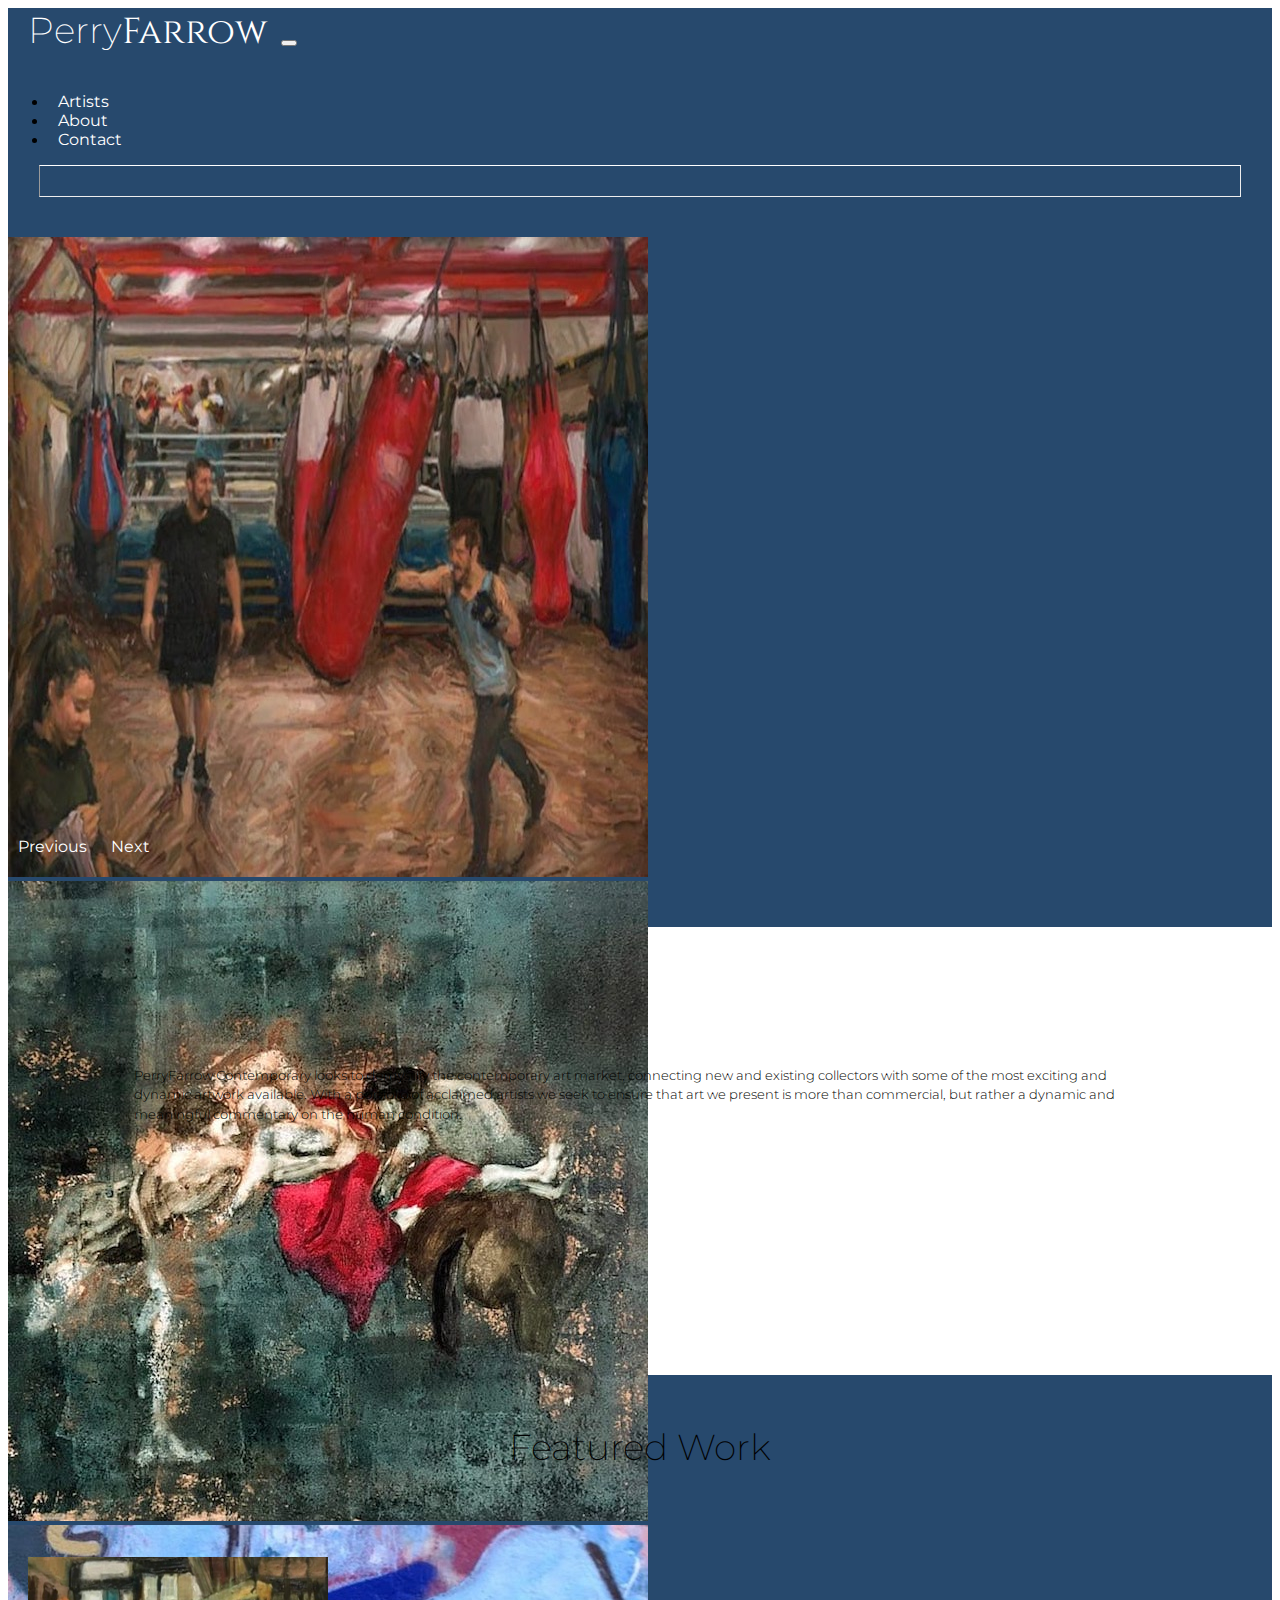
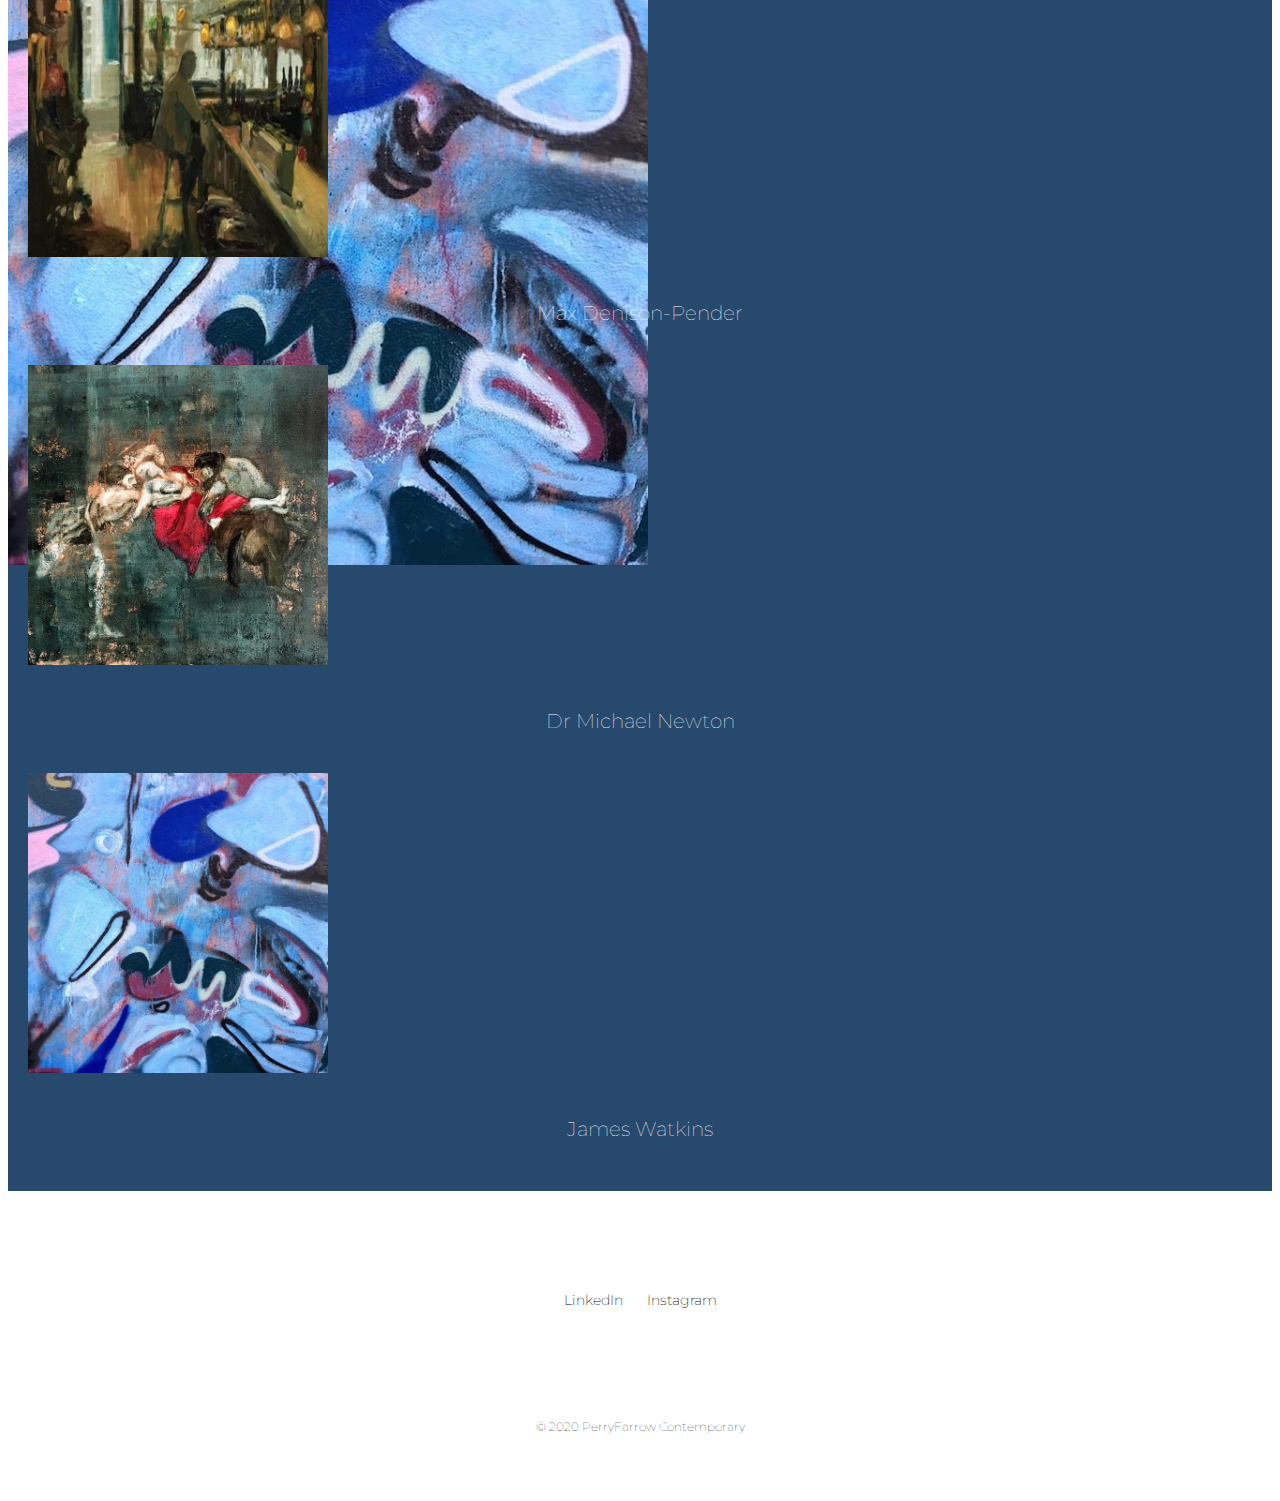
<file: index.html>
<!doctype html>
<html lang="en" dir="ltr">

<head>
  <meta charset="utf-8">
  <meta name="viewport" content="width=device-width, initial-scale=1, shrink-to-fit=no">
  <link rel="stylesheet" href="https://stackpath.bootstrapcdn.com/bootstrap/4.5.0/css/bootstrap.min.css" integrity="sha384-9aIt2nRpC12Uk9gS9baDl411NQApFmC26EwAOH8WgZl5MYYxFfc+NcPb1dKGj7Sk" crossorigin="anonymous">
  <link rel="stylesheet" href="style.css">
  <link href="https://fonts.googleapis.com/css2?family=Cinzel&family=Montserrat:wght@100;200;300;500&family=Playfair+Display:wght@700&display=swap" rel="stylesheet">

  <script src="https://code.jquery.com/jquery-3.5.1.slim.min.js" integrity="sha384-DfXdz2htPH0lsSSs5nCTpuj/zy4C+OGpamoFVy38MVBnE+IbbVYUew+OrCXaRkfj" crossorigin="anonymous"></script>
  <script src="https://cdn.jsdelivr.net/npm/popper.js@1.16.0/dist/umd/popper.min.js" integrity="sha384-Q6E9RHvbIyZFJoft+2mJbHaEWldlvI9IOYy5n3zV9zzTtmI3UksdQRVvoxMfooAo" crossorigin="anonymous"></script>
  <script src="https://stackpath.bootstrapcdn.com/bootstrap/4.5.0/js/bootstrap.min.js" integrity="sha384-OgVRvuATP1z7JjHLkuOU7Xw704+h835Lr+6QL9UvYjZE3Ipu6Tp75j7Bh/kR0JKI" crossorigin="anonymous"></script>

  <title>PerryFarrow</title>
  <link rel="icon" href="images/nathanFavicon.ico">
</head>

<body>

  <section id="title">

    <nav class="navbar navbar-expand-lg navbar-dark">
      <a class="navbar-brand" href="index.html"><span class="Perry">Perry</span>Farrow</a>


      <button class="navbar-toggler" type="button" data-toggle="collapse" data-target="#navbarTogglerDemo01" aria-controls="navbarTogglerDemo01" aria-expanded="false" aria-label="Toggle navigation">
        <span class="navbar-toggler-icon"></span>
      </button>
      <div class="collapse navbar-collapse" id="navbarTogglerDemo01">
        <ul class="navbar-nav ml-auto">
          <li class="nav-item">
            <a class="nav-link" href="Artists.html">Artists</a>
          </li>
          <li class="nav-item">
            <a class="nav-link" href="About.html">About</a>
          </li>
          <li class="nav-item">
            <a class="nav-link" href="Contact.html">Contact</a>
          </li>
        </ul>

      </div>

    </nav>

    <hr>

    <div class="container-fluid">
      <div class="row">
        <div class="carousel-size" class="col-lg-12">
          <div id="my-carousel" class="carousel slide" data-ride="carousel">
            <div class="carousel-inner">
              <div class="carousel-item active">
                <img src="images/Max1.JPG" class="d-block w-100" alt="Painting by Max Denison-Pender">
              </div>
              <div class="carousel-item">
                <img src="images/Dr Michael2.jpg" class="d-block w-100" alt="Painting by Dr Michael Newton">
              </div>
              <div class="carousel-item">
                <img src="images/JW1.JPG" class="d-block w-100" alt="Painting by James Watkins">
              </div>
            </div>
            <a class="carousel-control-prev" href="#my-carousel" role="button" data-slide="prev">
              <span class="carousel-control-prev-icon" aria-hidden="true"></span>
              <span class="sr-only">Previous</span>
            </a>
            <a class="carousel-control-next" href="#my-carousel" role="button" data-slide="next">
              <span class="carousel-control-next-icon" aria-hidden="true"></span>
              <span class="sr-only">Next</span>
            </a>
          </div>

        </div>

      </div>

    </div>


  </section>

  <section id="About-us">
    <div class="about-Container" class="container-fluid">
      <div class="about">
        <p class="about-us-text">PerryFarrow Contemporary looks to demystify the contemporary art market, connecting new and existing collectors with some of the most exciting and dynamic artwork available. With a portfolio of acclaimed artists we seek
          to ensure that art we present is more than commercial, but rather a dynamic and meaningful commentary on the human condition.</p>
      </div>
    </div>

  </section>

  <section id="Featured-Artists">
    <div class="container-fluid">
      <h4>Featured Work</h4>


      <div class="row">
        <div class="max-landing-page" class="col-lg-4 col-md-6">
          <img class="max-img-artist" src="images/Max2.JPG" alt="Max Denison-Pender">
          <h3>Max Denison-Pender</h3>

        </div>
        <div class="michael-landing-page" class="col-lg-4 col-md-6">
          <img class="dr-michael-artist" src="images/Dr Michael2.jpg" alt="Dr Michael Newton">
          <h3>Dr Michael Newton</h3>

        </div>
        <div class="james-landing-page" class="col-lg-4 col-md-6">
          <img class="james-img-artist" src="images/JW1.JPG" alt="James Watkins">
          <h3>James Watkins</h3>

        </div>

      </div>
    </div>
  </section>

  <section id="Footer">

    <div class="bottom-container">
      <a class="footer-link" href="https://www.linkedin.com/in/nathan-perryfcbt/">LinkedIn</a>
      <a class="footer-link" href="">Instagram</a>
      <div class="copyright-container">
        <p class="copyright"> © 2020 PerryFarrow Contemporary</p>
      </div>


    </div>

  </section>




</body>

</html>
</file>
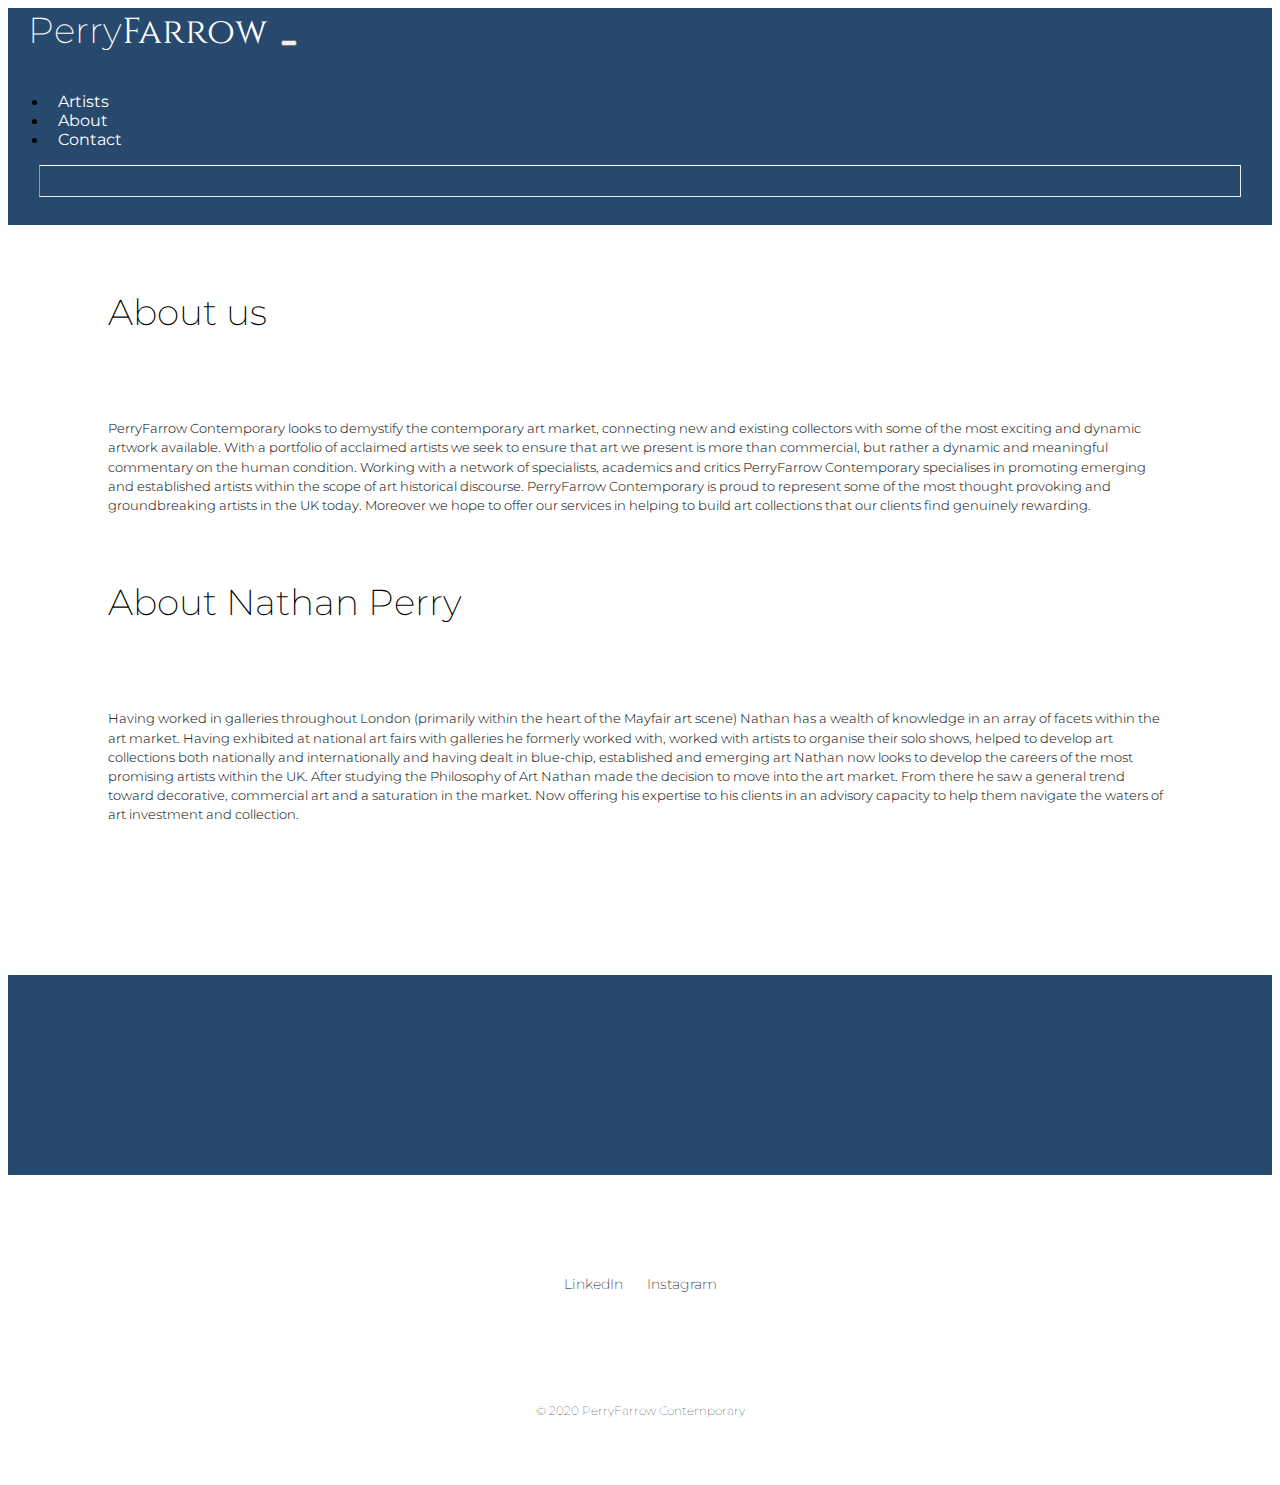
<file: About.html>
<!DOCTYPE html>
<html lang="en" dir="ltr">

<head>
  <meta charset="utf-8">
  <meta name="viewport" content="width=device-width, initial-scale=1, shrink-to-fit=no">
  <link rel="stylesheet" href="https://stackpath.bootstrapcdn.com/bootstrap/4.5.0/css/bootstrap.min.css" integrity="sha384-9aIt2nRpC12Uk9gS9baDl411NQApFmC26EwAOH8WgZl5MYYxFfc+NcPb1dKGj7Sk" crossorigin="anonymous">
  <link rel="stylesheet" href="style.css">
  <link href="https://fonts.googleapis.com/css2?family=Cinzel&family=Montserrat:wght@100;200;300;500&family=Playfair+Display:wght@700&display=swap" rel="stylesheet">

  <script src="https://code.jquery.com/jquery-3.5.1.slim.min.js" integrity="sha384-DfXdz2htPH0lsSSs5nCTpuj/zy4C+OGpamoFVy38MVBnE+IbbVYUew+OrCXaRkfj" crossorigin="anonymous"></script>
  <script src="https://cdn.jsdelivr.net/npm/popper.js@1.16.0/dist/umd/popper.min.js" integrity="sha384-Q6E9RHvbIyZFJoft+2mJbHaEWldlvI9IOYy5n3zV9zzTtmI3UksdQRVvoxMfooAo" crossorigin="anonymous"></script>
  <script src="https://stackpath.bootstrapcdn.com/bootstrap/4.5.0/js/bootstrap.min.js" integrity="sha384-OgVRvuATP1z7JjHLkuOU7Xw704+h835Lr+6QL9UvYjZE3Ipu6Tp75j7Bh/kR0JKI" crossorigin="anonymous"></script>
  <title>About</title>
  <link rel="icon" href="images/nathanFavicon.ico">
</head>

<body>

  <section id="title">

    <nav class="navbar navbar-expand-lg navbar-dark">
      <a class="navbar-brand" href="index.html"><span class="Perry">Perry</span>Farrow</a>


      <button class="navbar-toggler" type="button" data-toggle="collapse" data-target="#navbarTogglerDemo01" aria-controls="navbarTogglerDemo01" aria-expanded="false" aria-label="Toggle navigation">
        <span class="navbar-toggler-icon"></span>
      </button>
      <div class="collapse navbar-collapse" id="navbarTogglerDemo01">
        <ul class="navbar-nav ml-auto">
          <li class="nav-item">
            <a class="nav-link" href="Artists.html">Artists</a>
          </li>
          <li class="nav-item">
            <a class="nav-link" href="About.html">About</a>
          </li>
          <li class="nav-item">
            <a class="nav-link" href="Contact.html">Contact</a>
          </li>
        </ul>

      </div>

    </nav>

    <hr>
  </section>

<div class="About-Us-page">
  <h5>About us</h5>
  <p class="about-us-text">PerryFarrow Contemporary looks to demystify the contemporary art market, connecting new and existing collectors with some of the most exciting and dynamic artwork available. With a portfolio of acclaimed artists we seek to ensure that art we present is more than commercial, but rather a dynamic and meaningful commentary on the human condition. Working with a network of specialists, academics and critics PerryFarrow Contemporary specialises in promoting emerging and established artists within the scope of art historical discourse. PerryFarrow Contemporary is proud to represent some of the most thought provoking and groundbreaking artists in the UK today. Moreover we hope to offer our services in helping to build art collections that our clients find genuinely rewarding.</p>
</div>

<div class="About-Us-page">
  <h5>About Nathan Perry</h5>

  <p class="about-us-text">Having worked in galleries throughout London (primarily within the heart of the Mayfair art scene) Nathan has  a wealth of knowledge in an array of facets within the art market. Having exhibited at national art fairs with galleries he formerly worked with, worked with artists to organise their solo shows, helped to develop art collections both nationally and internationally and having dealt in blue-chip, established and emerging art Nathan now looks to develop the careers of the most promising artists within the UK. After studying the Philosophy of Art Nathan made the decision to move into the art market. From there he saw a general trend toward decorative, commercial art and a saturation in the market. Now offering his expertise to his clients in an advisory capacity to help them navigate the waters of art investment and collection.</p>
</div>

<div class="bottom-blue-box">

</div>


<section id="Footer">

  <div class="bottom-container">
    <a class="footer-link" href="https://www.linkedin.com/in/nathan-perryfcbt/">LinkedIn</a>
    <a class="footer-link" href="">Instagram</a>
    <div class="copyright-container">
      <p class="copyright"> © 2020 PerryFarrow Contemporary</p>
    </div>


  </div>

</section>

 </body>
</file>
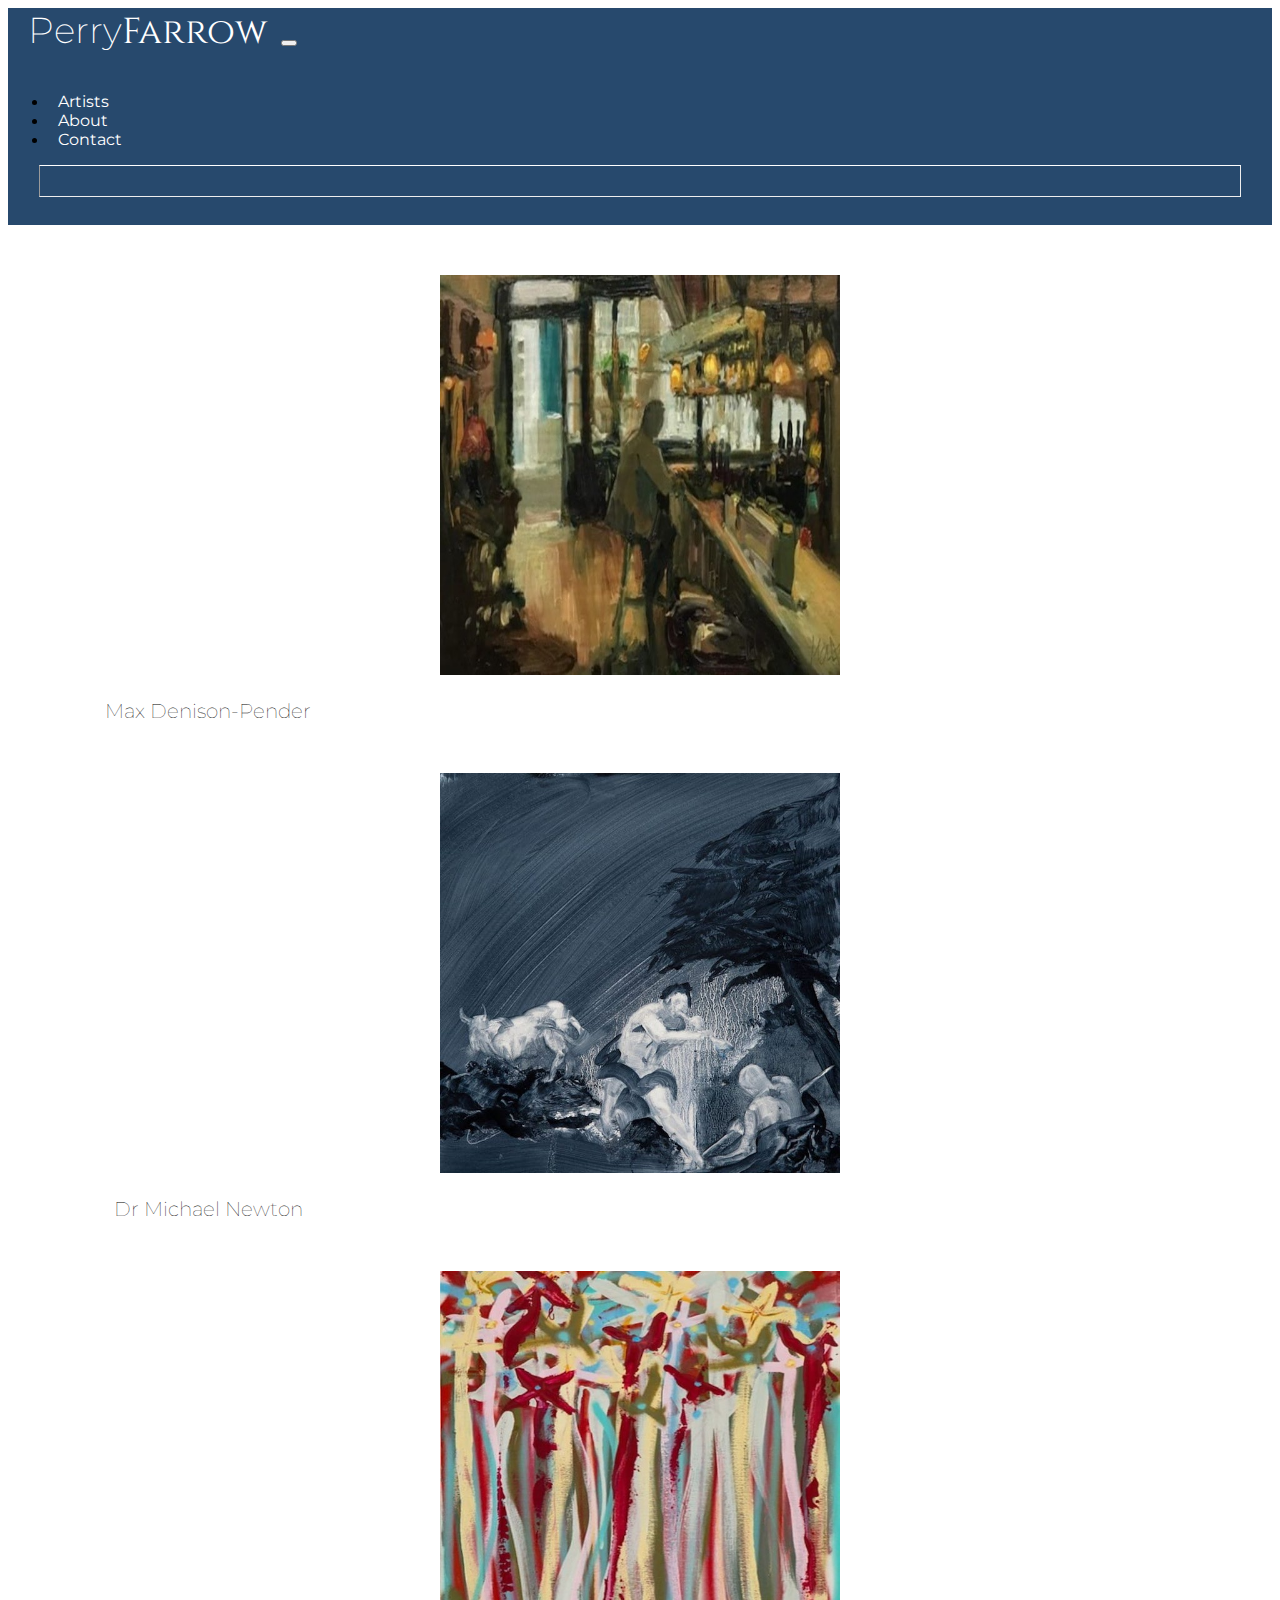
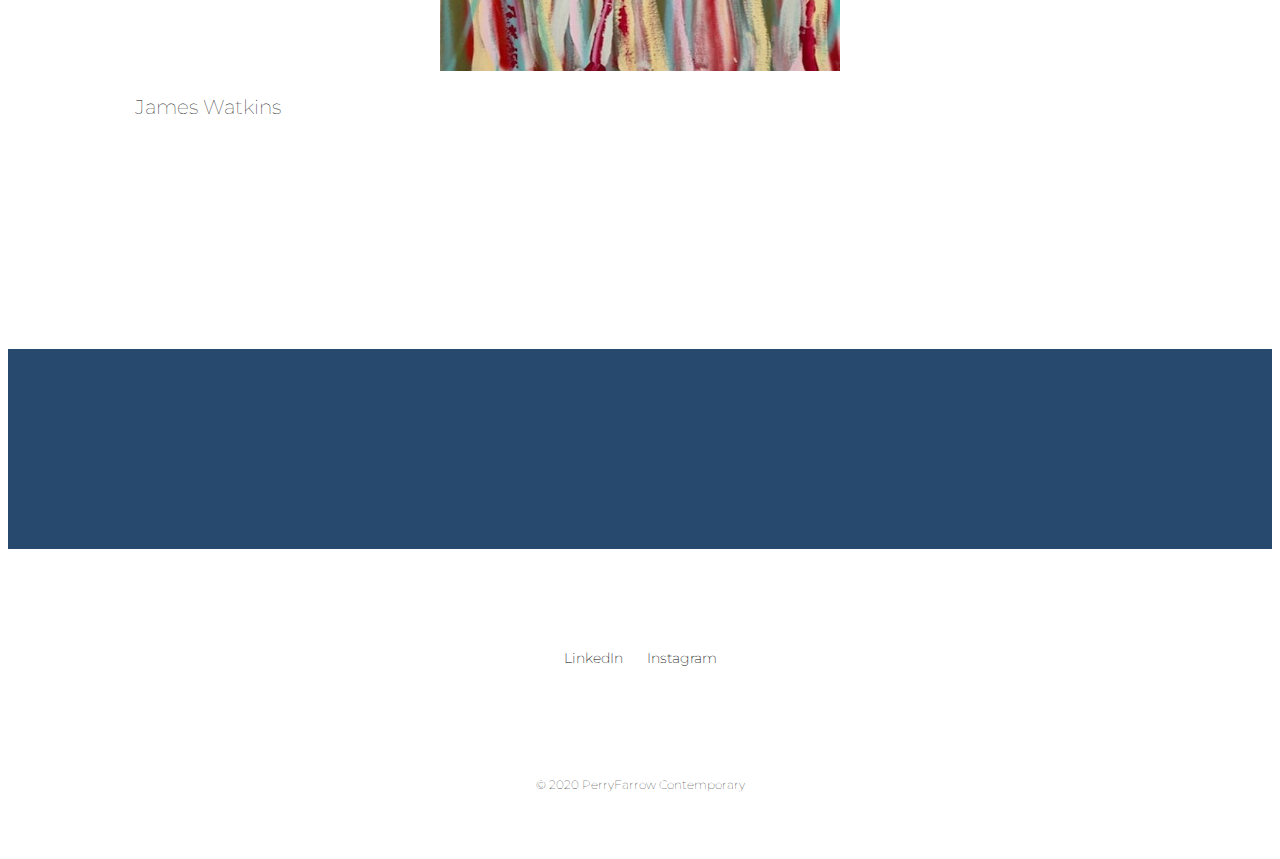
<file: Artists.html>
<!DOCTYPE html>
<html lang="en" dir="ltr">

<head>
  <meta charset="utf-8">
  <meta name="viewport" content="width=device-width, initial-scale=1, shrink-to-fit=no">
  <link rel="stylesheet" href="https://stackpath.bootstrapcdn.com/bootstrap/4.5.0/css/bootstrap.min.css" integrity="sha384-9aIt2nRpC12Uk9gS9baDl411NQApFmC26EwAOH8WgZl5MYYxFfc+NcPb1dKGj7Sk" crossorigin="anonymous">
  <link rel="stylesheet" href="style.css">
  <link href="https://fonts.googleapis.com/css2?family=Cinzel&family=Montserrat:wght@100;200;300;500&family=Playfair+Display:wght@700&display=swap" rel="stylesheet">

  <script src="https://code.jquery.com/jquery-3.5.1.slim.min.js" integrity="sha384-DfXdz2htPH0lsSSs5nCTpuj/zy4C+OGpamoFVy38MVBnE+IbbVYUew+OrCXaRkfj" crossorigin="anonymous"></script>
  <script src="https://cdn.jsdelivr.net/npm/popper.js@1.16.0/dist/umd/popper.min.js" integrity="sha384-Q6E9RHvbIyZFJoft+2mJbHaEWldlvI9IOYy5n3zV9zzTtmI3UksdQRVvoxMfooAo" crossorigin="anonymous"></script>
  <script src="https://stackpath.bootstrapcdn.com/bootstrap/4.5.0/js/bootstrap.min.js" integrity="sha384-OgVRvuATP1z7JjHLkuOU7Xw704+h835Lr+6QL9UvYjZE3Ipu6Tp75j7Bh/kR0JKI" crossorigin="anonymous"></script>
  <title>Artists</title>
  <link rel="icon" href="images/nathanFavicon.ico">
</head>

<body>

  <section id="title">

    <nav class="navbar navbar-expand-lg navbar-dark">
      <a class="navbar-brand" href="index.html"><span class="Perry">Perry</span>Farrow</a>


      <button class="navbar-toggler" type="button" data-toggle="collapse" data-target="#navbarTogglerDemo01" aria-controls="navbarTogglerDemo01" aria-expanded="false" aria-label="Toggle navigation">
        <span class="navbar-toggler-icon"></span>
      </button>
      <div class="collapse navbar-collapse" id="navbarTogglerDemo01">
        <ul class="navbar-nav ml-auto">
          <li class="nav-item">
            <a class="nav-link" href="Artists.html">Artists</a>
          </li>
          <li class="nav-item">
            <a class="nav-link" href="About.html">About</a>
          </li>
          <li class="nav-item">
            <a class="nav-link" href="Contact.html">Contact</a>
          </li>
        </ul>

      </div>

    </nav>

    <hr>
  </section>

  <div class="row">
    <div class="Artist-photo" class="col-lg-4 col-md-6">
      <a href="Max.html"><img class="max-img-artist1" src="images/Max2.JPG" alt="Max Denison-Pender"></a>
      <h3 class="artist-text">Max Denison-Pender</h3>

    </div>
    <div class="Artist-photo" class="col-lg-4 col-md-6">
      <a href="DrNewton.html"><img class="dr-michael-artist1" src="images/Dr Michael1.jpg" alt="Dr Michael Newton"></a>
      <h3 class="artist-text">Dr Michael Newton</h3>

    </div>
    <div class="Artist-photo" class="col-lg-4 col-md-6">
      <a href="James.html"><img class="james-img-artist1" src="images/JW2.JPG" alt="James Watkins"></a>
      <h3 class="artist-text">James Watkins</h3>

    </div>

  </div>

  <div class="bottom-blue-box">

  </div>

  <section id="Footer">

    <div class="bottom-container">
      <a class="footer-link" href="https://www.linkedin.com/in/nathan-perryfcbt/">LinkedIn</a>
      <a class="footer-link" href="">Instagram</a>
      <div class="copyright-container">
        <p class="copyright"> © 2020 PerryFarrow Contemporary</p>
      </div>


    </div>

  </section>

</body>

</html>
</file>
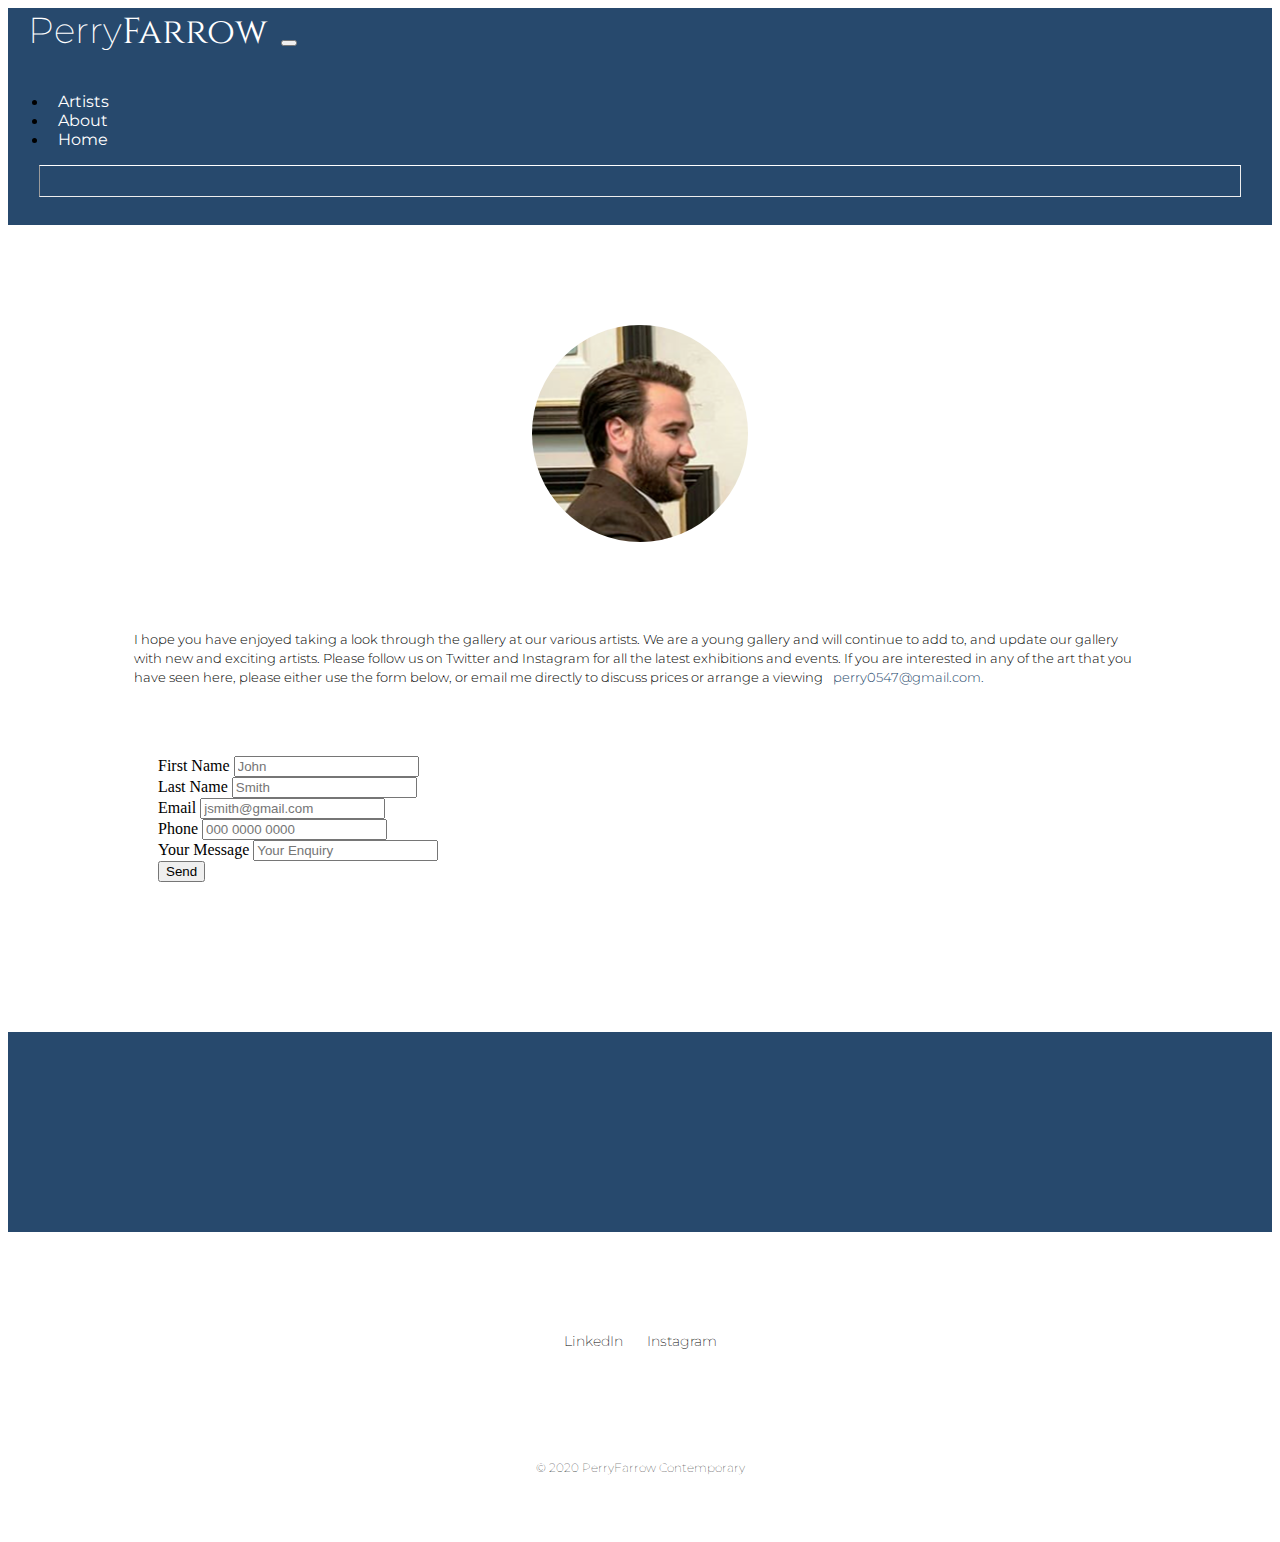
<file: Contact.html>
<!DOCTYPE html>
<html lang="en" dir="ltr">

<head>
  <meta charset="utf-8">
  <meta name="viewport" content="width=device-width, initial-scale=1, shrink-to-fit=no">
  <link rel="stylesheet" href="https://stackpath.bootstrapcdn.com/bootstrap/4.5.0/css/bootstrap.min.css" integrity="sha384-9aIt2nRpC12Uk9gS9baDl411NQApFmC26EwAOH8WgZl5MYYxFfc+NcPb1dKGj7Sk" crossorigin="anonymous">
  <link rel="stylesheet" href="style.css">
  <link href="https://fonts.googleapis.com/css2?family=Cinzel&family=Montserrat:wght@100;200;300;500&family=Playfair+Display:wght@700&display=swap" rel="stylesheet">

  <script src="https://code.jquery.com/jquery-3.5.1.slim.min.js" integrity="sha384-DfXdz2htPH0lsSSs5nCTpuj/zy4C+OGpamoFVy38MVBnE+IbbVYUew+OrCXaRkfj" crossorigin="anonymous"></script>
  <script src="https://cdn.jsdelivr.net/npm/popper.js@1.16.0/dist/umd/popper.min.js" integrity="sha384-Q6E9RHvbIyZFJoft+2mJbHaEWldlvI9IOYy5n3zV9zzTtmI3UksdQRVvoxMfooAo" crossorigin="anonymous"></script>
  <script src="https://stackpath.bootstrapcdn.com/bootstrap/4.5.0/js/bootstrap.min.js" integrity="sha384-OgVRvuATP1z7JjHLkuOU7Xw704+h835Lr+6QL9UvYjZE3Ipu6Tp75j7Bh/kR0JKI" crossorigin="anonymous"></script>
  <title>Contact</title>
  <link rel="icon" href="images/nathanFavicon.ico">
</head>

<body>

  <section id="title">

    <nav class="navbar navbar-expand-lg navbar-dark">
      <a class="navbar-brand" href="index.html"><span class="Perry">Perry</span>Farrow</a>


      <button class="navbar-toggler" type="button" data-toggle="collapse" data-target="#navbarTogglerDemo01" aria-controls="navbarTogglerDemo01" aria-expanded="false" aria-label="Toggle navigation">
        <span class="navbar-toggler-icon"></span>
      </button>
      <div class="collapse navbar-collapse" id="navbarTogglerDemo01">
        <ul class="navbar-nav ml-auto">
          <li class="nav-item">
            <a class="nav-link" href="Artists.html">Artists</a>
          </li>
          <li class="nav-item">
            <a class="nav-link" href="About.html">About</a>
          </li>
          <li class="nav-item">
            <a class="nav-link" href="index.html">Home</a>
          </li>
        </ul>

      </div>

    </nav>

    <hr>
  </section>


  <div class="nathan-img">
    <img class="nathan-pic" src="images/Nathan2.png" alt="Nathan Perry Picture">
  </div>


  <div class="contact-container">
    <p class="about-us-text">I hope you have enjoyed taking a look through the gallery at our various artists. We are a young gallery and will continue to add to, and update our gallery with new and exciting artists. Please follow us on Twitter and
      Instagram for all the latest exhibitions and events. If you are interested in any of the art that you have seen here, please either use the form below, or email me directly to discuss prices or arrange a viewing<a class="link"
        href="mailto:perry0547@gmail.com">perry0547@gmail.com.</a></p>
  </div>





  <div class="form-container">
    <form class="form-inner">
      <div class="form-row">
        <div class="form-group col-lg-4">
          <label for="Name">First Name</label>
          <input type="name" class="form-control" placeholder="John">
        </div>
        <div class="form-group col-lg-4">
          <label for="Name">Last Name</label>
          <input type="Name" class="form-control" placeholder="Smith">
        </div>
      </div>
      <div class="form-row">
        <div class="form-group col-md-4">
          <label for="Email">Email</label>
          <input type="email" class="form-control" placeholder="jsmith@gmail.com">
        </div>
        <div class="form-group col-lg-4">
          <label for="phone">Phone</label>
          <input type="tel" class="form-control" placeholder="000 0000 0000">
        </div>
      </div>
      <div class="form-row">
        <div class="form-group col-lg-4">
          <label for="">Your Message</label>
          <input type="text" class="form-control" placeholder="Your Enquiry">
        </div>
      </div>
      <button type="submit" href="perry0547@gmail.com" class="btn btn-primary">Send</button>
    </form>

  </div>

  <div class="bottom-blue-box">

  </div>




  <section id="Footer">

    <div class="bottom-container">
      <a class="footer-link" href="https://www.linkedin.com/in/nathan-perryfcbt/">LinkedIn</a>
      <a class="footer-link" href="">Instagram</a>
      <div class="copyright-container">
        <p class="copyright"> © 2020 PerryFarrow Contemporary</p>
      </div>


    </div>

  </section>

</body>
</file>
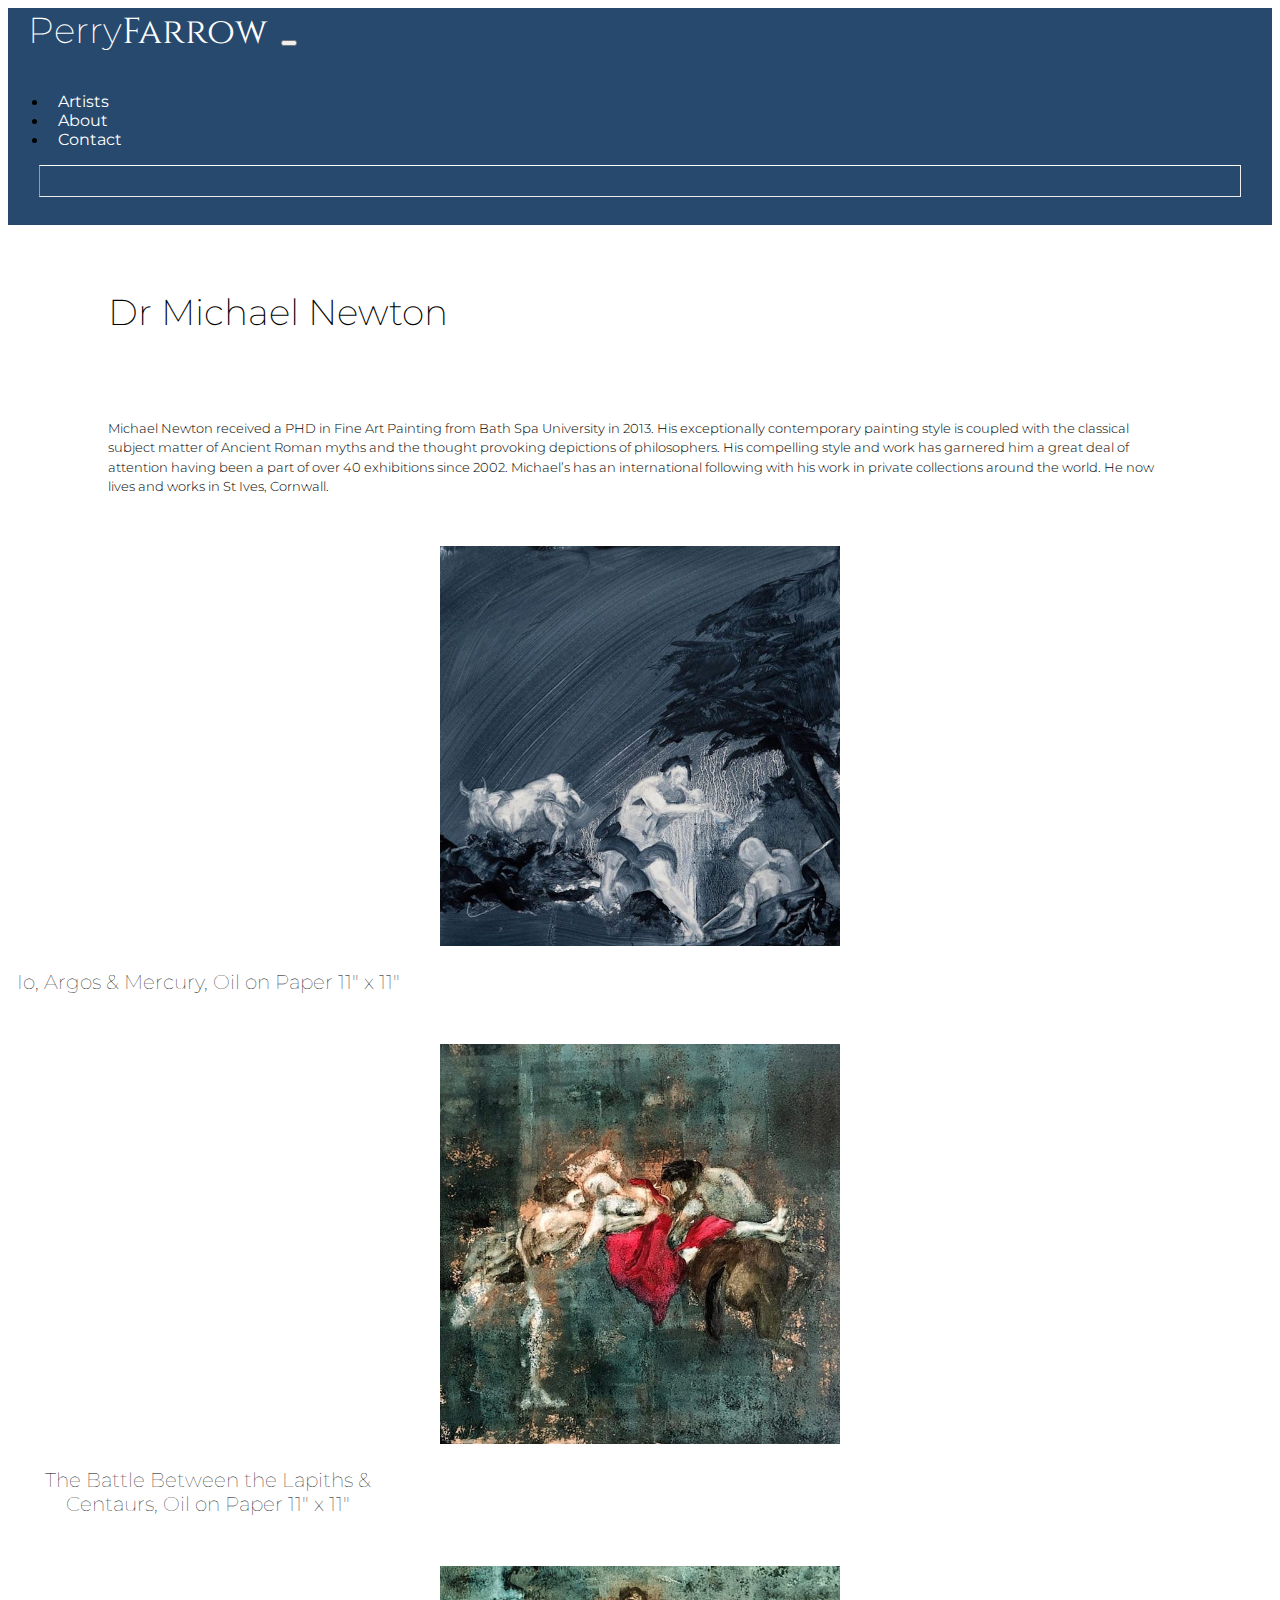
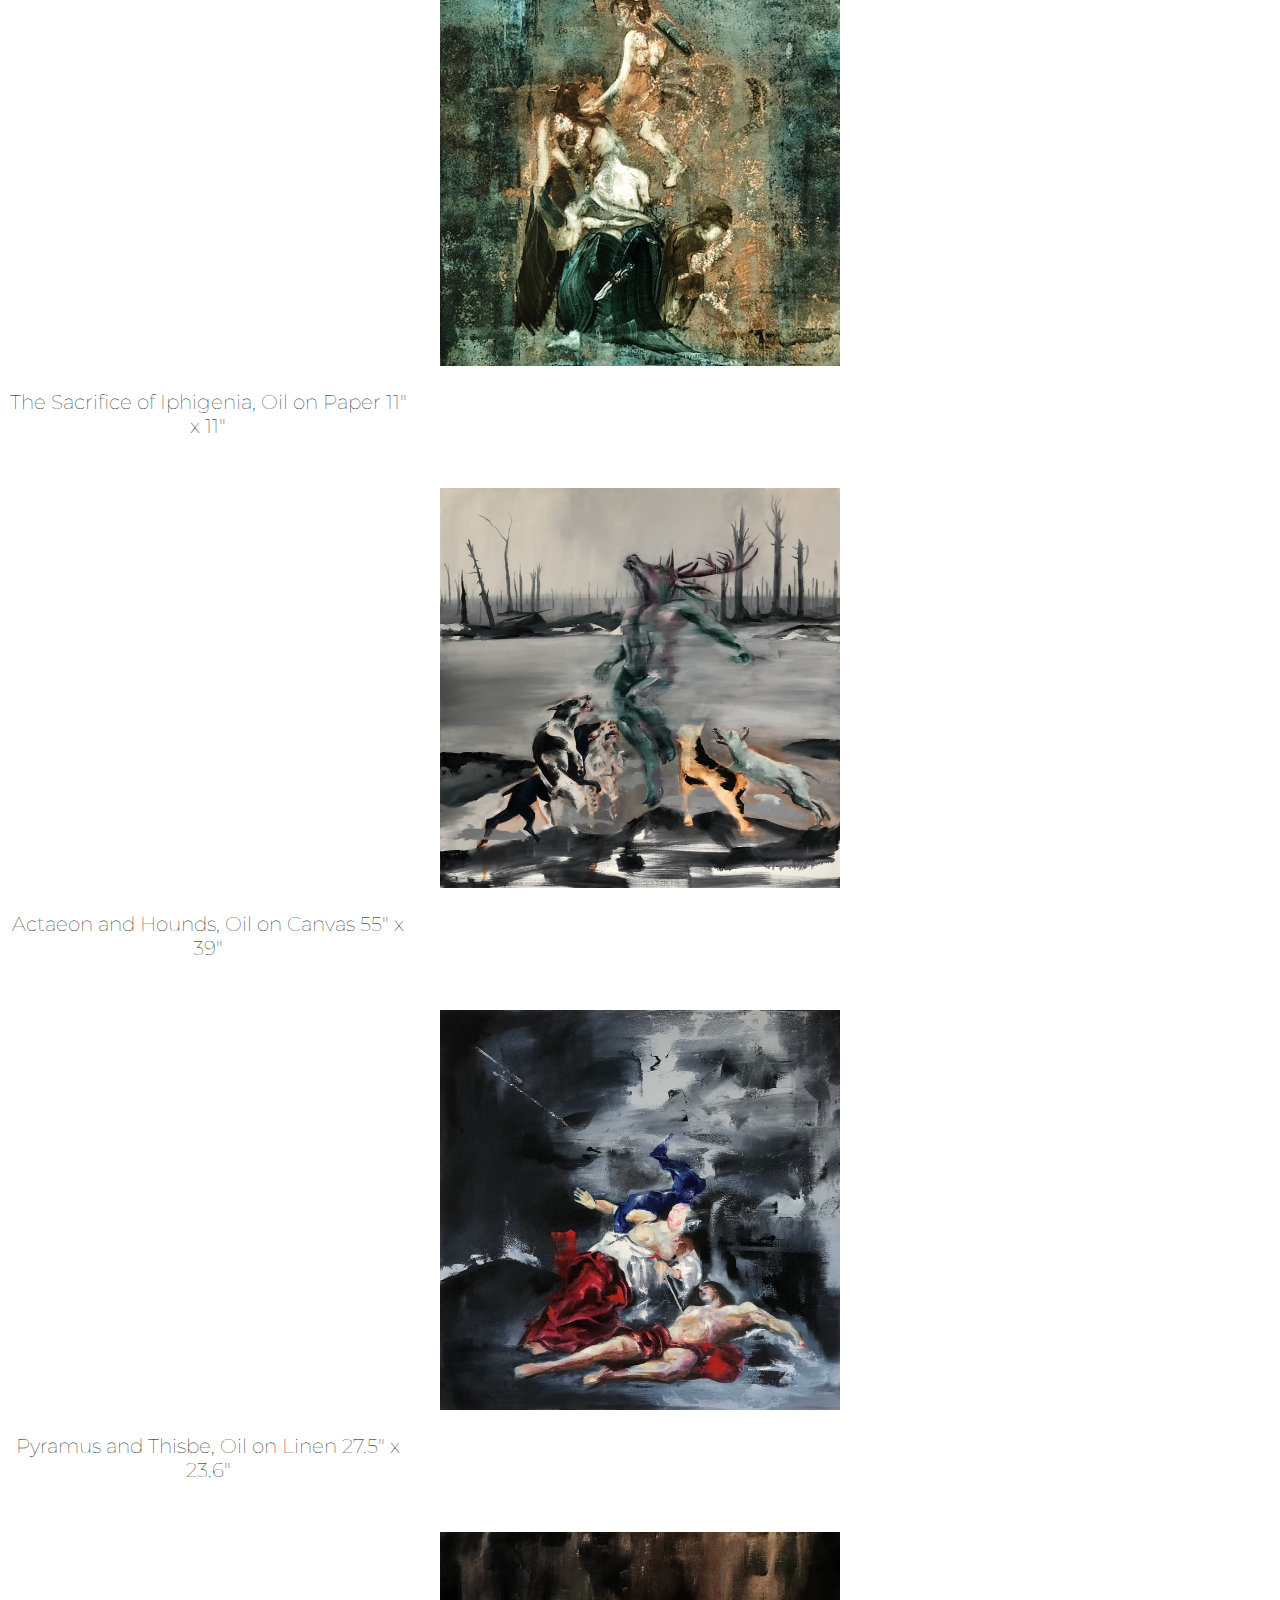
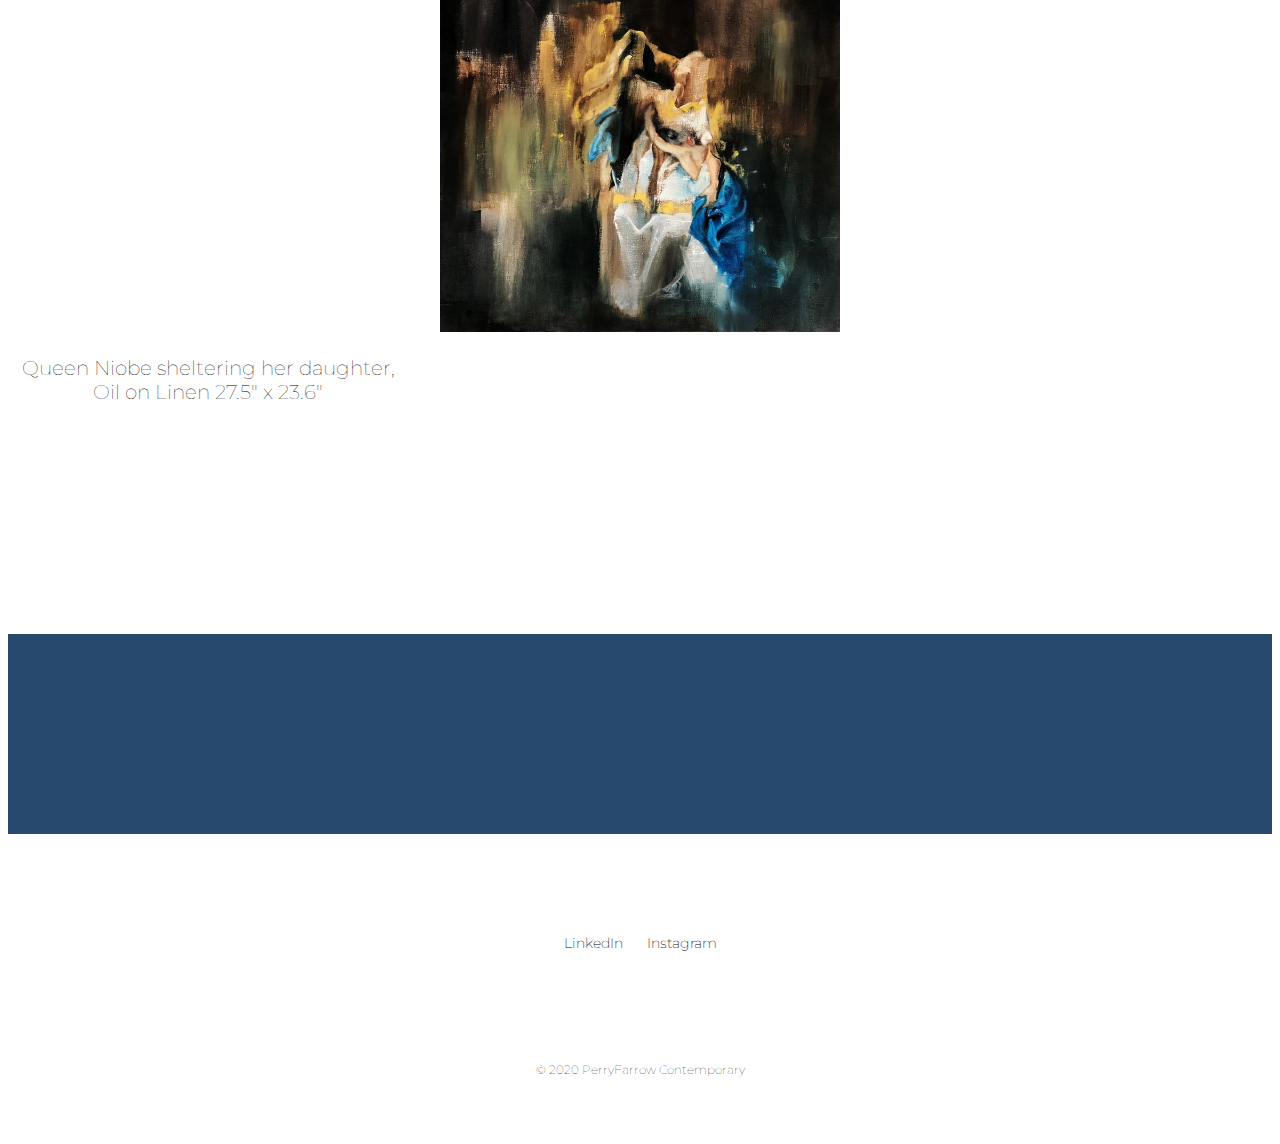
<file: DrNewton.html>
<!DOCTYPE html>
<html lang="en" dir="ltr">

<head>
  <meta charset="utf-8">
  <meta name="viewport" content="width=device-width, initial-scale=1, shrink-to-fit=no">
  <link rel="stylesheet" href="https://stackpath.bootstrapcdn.com/bootstrap/4.5.0/css/bootstrap.min.css" integrity="sha384-9aIt2nRpC12Uk9gS9baDl411NQApFmC26EwAOH8WgZl5MYYxFfc+NcPb1dKGj7Sk" crossorigin="anonymous">
  <link rel="stylesheet" href="style.css">
  <link href="https://fonts.googleapis.com/css2?family=Cinzel&family=Montserrat:wght@100;200;300;500&family=Playfair+Display:wght@700&display=swap" rel="stylesheet">

  <script src="https://code.jquery.com/jquery-3.5.1.slim.min.js" integrity="sha384-DfXdz2htPH0lsSSs5nCTpuj/zy4C+OGpamoFVy38MVBnE+IbbVYUew+OrCXaRkfj" crossorigin="anonymous"></script>
  <script src="https://cdn.jsdelivr.net/npm/popper.js@1.16.0/dist/umd/popper.min.js" integrity="sha384-Q6E9RHvbIyZFJoft+2mJbHaEWldlvI9IOYy5n3zV9zzTtmI3UksdQRVvoxMfooAo" crossorigin="anonymous"></script>
  <script src="https://stackpath.bootstrapcdn.com/bootstrap/4.5.0/js/bootstrap.min.js" integrity="sha384-OgVRvuATP1z7JjHLkuOU7Xw704+h835Lr+6QL9UvYjZE3Ipu6Tp75j7Bh/kR0JKI" crossorigin="anonymous"></script>
  <title>Dr Michael Newton</title>
  <link rel="icon" href="images/nathanFavicon.ico">
</head>

<body>

  <section id="title">

    <nav class="navbar navbar-expand-lg navbar-dark">
      <a class="navbar-brand" href="index.html"><span class="Perry">Perry</span>Farrow</a>


      <button class="navbar-toggler" type="button" data-toggle="collapse" data-target="#navbarTogglerDemo01" aria-controls="navbarTogglerDemo01" aria-expanded="false" aria-label="Toggle navigation">
        <span class="navbar-toggler-icon"></span>
      </button>
      <div class="collapse navbar-collapse" id="navbarTogglerDemo01">
        <ul class="navbar-nav ml-auto">
          <li class="nav-item">
            <a class="nav-link" href="Artists.html">Artists</a>
          </li>
          <li class="nav-item">
            <a class="nav-link" href="About.html">About</a>
          </li>
          <li class="nav-item">
            <a class="nav-link" href="">Contact</a>
          </li>
        </ul>

      </div>

    </nav>

    <hr>
  </section>

  <div class="About-Us-page">
    <h5>Dr Michael Newton</h5>
    <p class="about-us-text">Michael Newton received a PHD in Fine Art Painting from Bath Spa University in 2013. His exceptionally contemporary painting style is coupled with the classical subject matter of Ancient Roman myths and the thought provoking depictions of philosophers. His compelling style and work has garnered him a great deal of attention having been a part of over 40 exhibitions since 2002.

  Michael’s has an international following with his work in private collections around the world. He now lives and works in St Ives, Cornwall.
  </p>

  </div>

  <div class="row">
      <div class="Artist-photo thumbnail" class="col-lg-4 col-md-6">
        <a href=""><img class="dr-michael-artist1" src="images/Dr Michael1.jpg" alt=""></a>
        <h3 class="artist-text">Io, Argos & Mercury, Oil on Paper 11" x 11"</h3>

      </div>


    <div class="Artist-photo thumbnail" class="col-lg-4 col-md-6">
      <img class="dr-michael-artist1" src="images/Dr Michael2.jpg" alt="">
      <h3 class="artist-text">The Battle Between the Lapiths & Centaurs, Oil on Paper 11" x 11"</h3>

    </div>
    <div class="Artist-photo thumbnail" class="col-lg-4 col-md-6">
      <img class="dr-michael-artist1" src="images/Dr Michael3.jpg" alt="">
      <h3 class="artist-text">The Sacrifice of Iphigenia, Oil on Paper 11" x 11"</h3>

    </div>
    <div class="Artist-photo thumbnail2" class="col-lg-4 col-md-6">
      <img class="dr-michael-artist1" src="images/Dr Michael4.jpg" alt="">
      <h3 class="artist-text">Actaeon and Hounds, Oil on Canvas 55" x 39"</h3>

    </div>
    <div class="Artist-photo thumbnail2" class="col-lg-4 col-md-6">
      <img class="dr-michael-artist1" src="images/Dr Michael5.jpg" alt="">
      <h3 class="artist-text">Pyramus and Thisbe, Oil on Linen 27.5" x 23.6"</h3>

    </div>
    <div class="Artist-photo thumbnail2" class="col-lg-4 col-md-6">
      <img class="dr-michael-artist1" src="images/DrMichael6.jpg" alt="">
      <h3 class="artist-text">Queen Niobe sheltering her daughter, Oil on Linen 27.5" x 23.6"</h3>

    </div>

  </div>

  <div class="bottom-blue-box">

  </div>

  <section id="Footer">

    <div class="bottom-container">
      <a class="footer-link" href="https://www.linkedin.com/in/nathan-perryfcbt/">LinkedIn</a>
      <a class="footer-link" href="">Instagram</a>
      <div class="copyright-container">
        <p class="copyright"> © 2020 PerryFarrow Contemporary</p>
      </div>


    </div>

  </section>

</body>

</html>
</file>
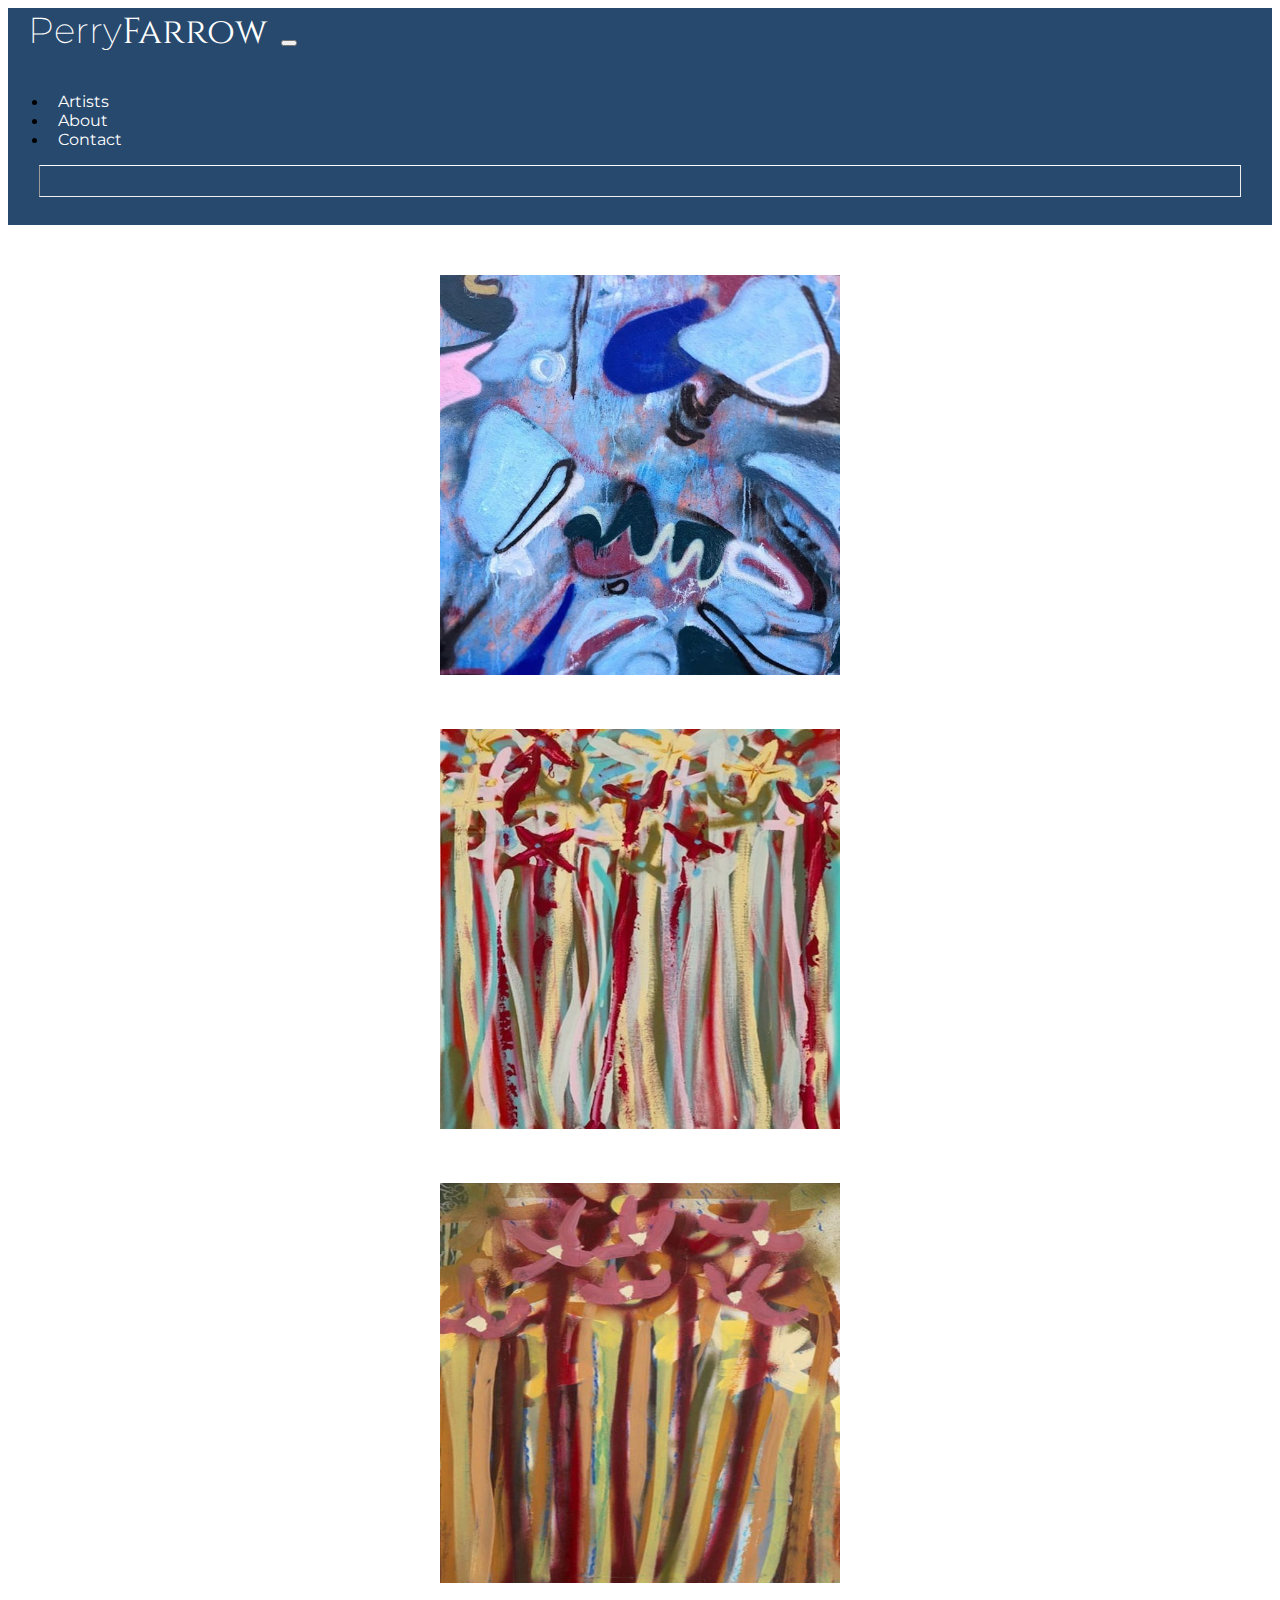
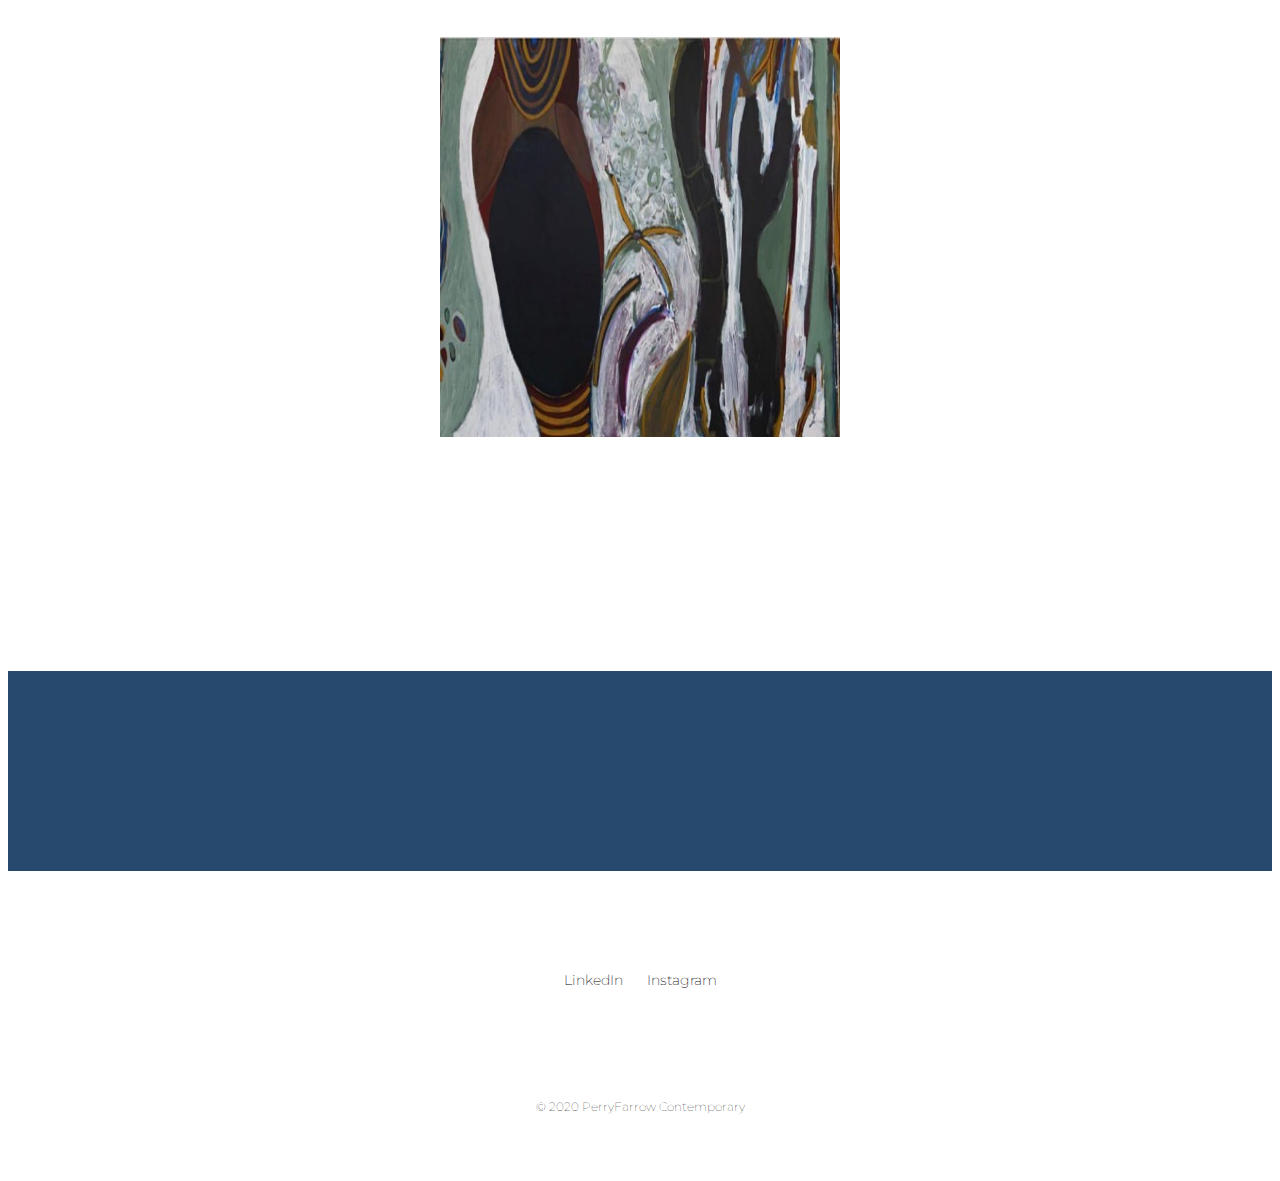
<file: James.html>
<!DOCTYPE html>
<html lang="en" dir="ltr">

<head>
  <meta charset="utf-8">
  <meta name="viewport" content="width=device-width, initial-scale=1, shrink-to-fit=no">
  <link rel="stylesheet" href="https://stackpath.bootstrapcdn.com/bootstrap/4.5.0/css/bootstrap.min.css" integrity="sha384-9aIt2nRpC12Uk9gS9baDl411NQApFmC26EwAOH8WgZl5MYYxFfc+NcPb1dKGj7Sk" crossorigin="anonymous">
  <link rel="stylesheet" href="style.css">
  <link href="https://fonts.googleapis.com/css2?family=Cinzel&family=Montserrat:wght@100;200;300;500&family=Playfair+Display:wght@700&display=swap" rel="stylesheet">

  <script src="https://code.jquery.com/jquery-3.5.1.slim.min.js" integrity="sha384-DfXdz2htPH0lsSSs5nCTpuj/zy4C+OGpamoFVy38MVBnE+IbbVYUew+OrCXaRkfj" crossorigin="anonymous"></script>
  <script src="https://cdn.jsdelivr.net/npm/popper.js@1.16.0/dist/umd/popper.min.js" integrity="sha384-Q6E9RHvbIyZFJoft+2mJbHaEWldlvI9IOYy5n3zV9zzTtmI3UksdQRVvoxMfooAo" crossorigin="anonymous"></script>
  <script src="https://stackpath.bootstrapcdn.com/bootstrap/4.5.0/js/bootstrap.min.js" integrity="sha384-OgVRvuATP1z7JjHLkuOU7Xw704+h835Lr+6QL9UvYjZE3Ipu6Tp75j7Bh/kR0JKI" crossorigin="anonymous"></script>
  <title>James Watkins</title>
  <link rel="icon" href="images/nathanFavicon.ico">
</head>

<body>

  <section id="title">

    <nav class="navbar navbar-expand-lg navbar-dark">
      <a class="navbar-brand" href="index.html"><span class="Perry">Perry</span>Farrow</a>


      <button class="navbar-toggler" type="button" data-toggle="collapse" data-target="#navbarTogglerDemo01" aria-controls="navbarTogglerDemo01" aria-expanded="false" aria-label="Toggle navigation">
        <span class="navbar-toggler-icon"></span>
      </button>
      <div class="collapse navbar-collapse" id="navbarTogglerDemo01">
        <ul class="navbar-nav ml-auto">
          <li class="nav-item">
            <a class="nav-link" href="Artists.html">Artists</a>
          </li>
          <li class="nav-item">
            <a class="nav-link" href="About.html">About</a>
          </li>
          <li class="nav-item">
            <a class="nav-link" href="">Contact</a>
          </li>
        </ul>

      </div>

    </nav>

    <hr>
  </section>

  <div class="row">
    <div class="Artist-photo" class="col-lg-4 col-md-6">
      <img class="james-img-artist1" src="images/JW1.JPG" alt="">
      <h3 class="artist-text"></h3>

    </div>
    <div class="Artist-photo" class="col-lg-4 col-md-6">
      <img class="james-img-artist1" src="images/JW2.JPG" alt="">
      <h3 class="artist-text"></h3>

    </div>
    <div class="Artist-photo" class="col-lg-4 col-md-6">
      <img class="james-img-artist1" src="images/JW3.JPG" alt="">
      <h3 class="artist-text"></h3>

    </div>
    <div class="Artist-photo" class="col-lg-4 col-md-6">
      <img class="james-img-artist1" src="images/JW4.jpg" alt="">
      <h3 class="artist-text"></h3>

    </div>

  </div>

  <div class="bottom-blue-box">

  </div>

  <section id="Footer">

    <div class="bottom-container">
      <a class="footer-link" href="https://www.linkedin.com/in/nathan-perryfcbt/">LinkedIn</a>
      <a class="footer-link" href="">Instagram</a>
      <div class="copyright-container">
        <p class="copyright"> © 2020 PerryFarrow Contemporary</p>
      </div>


    </div>

  </section>

</body>

</html>
</file>
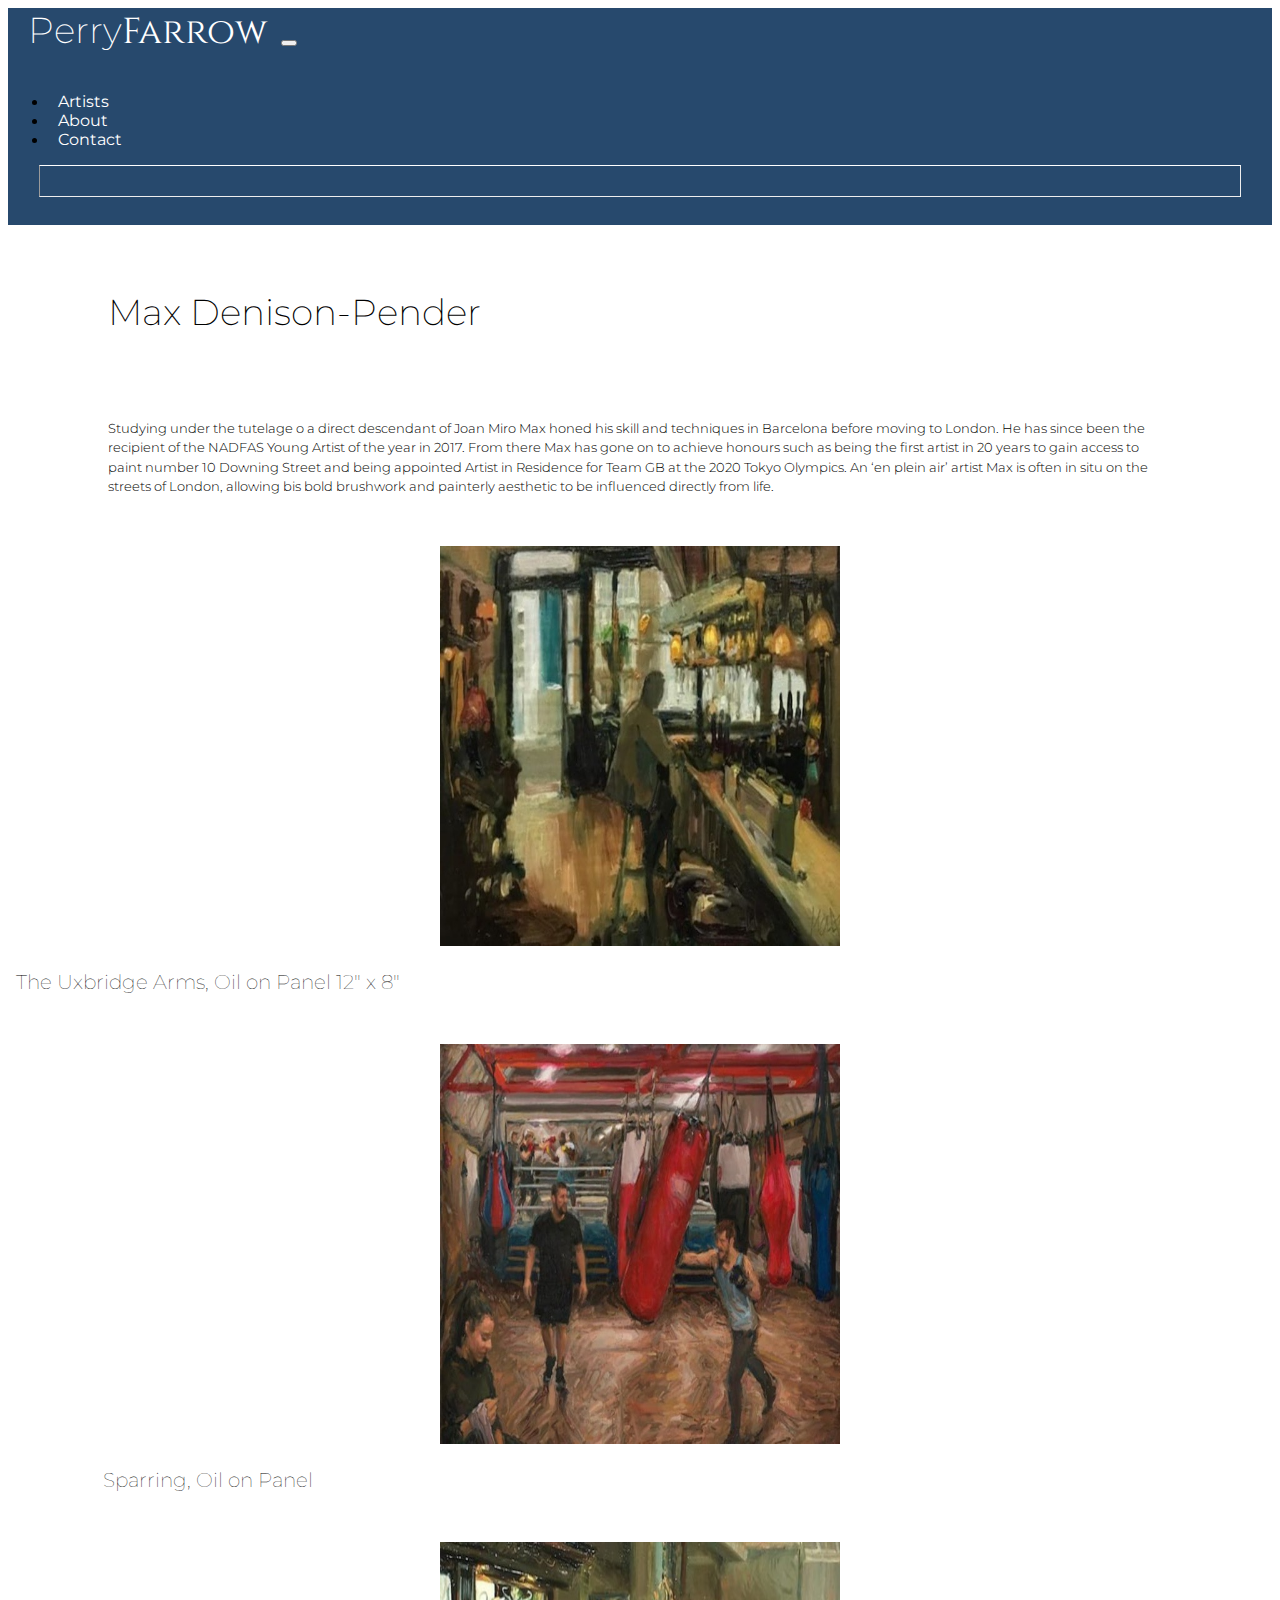
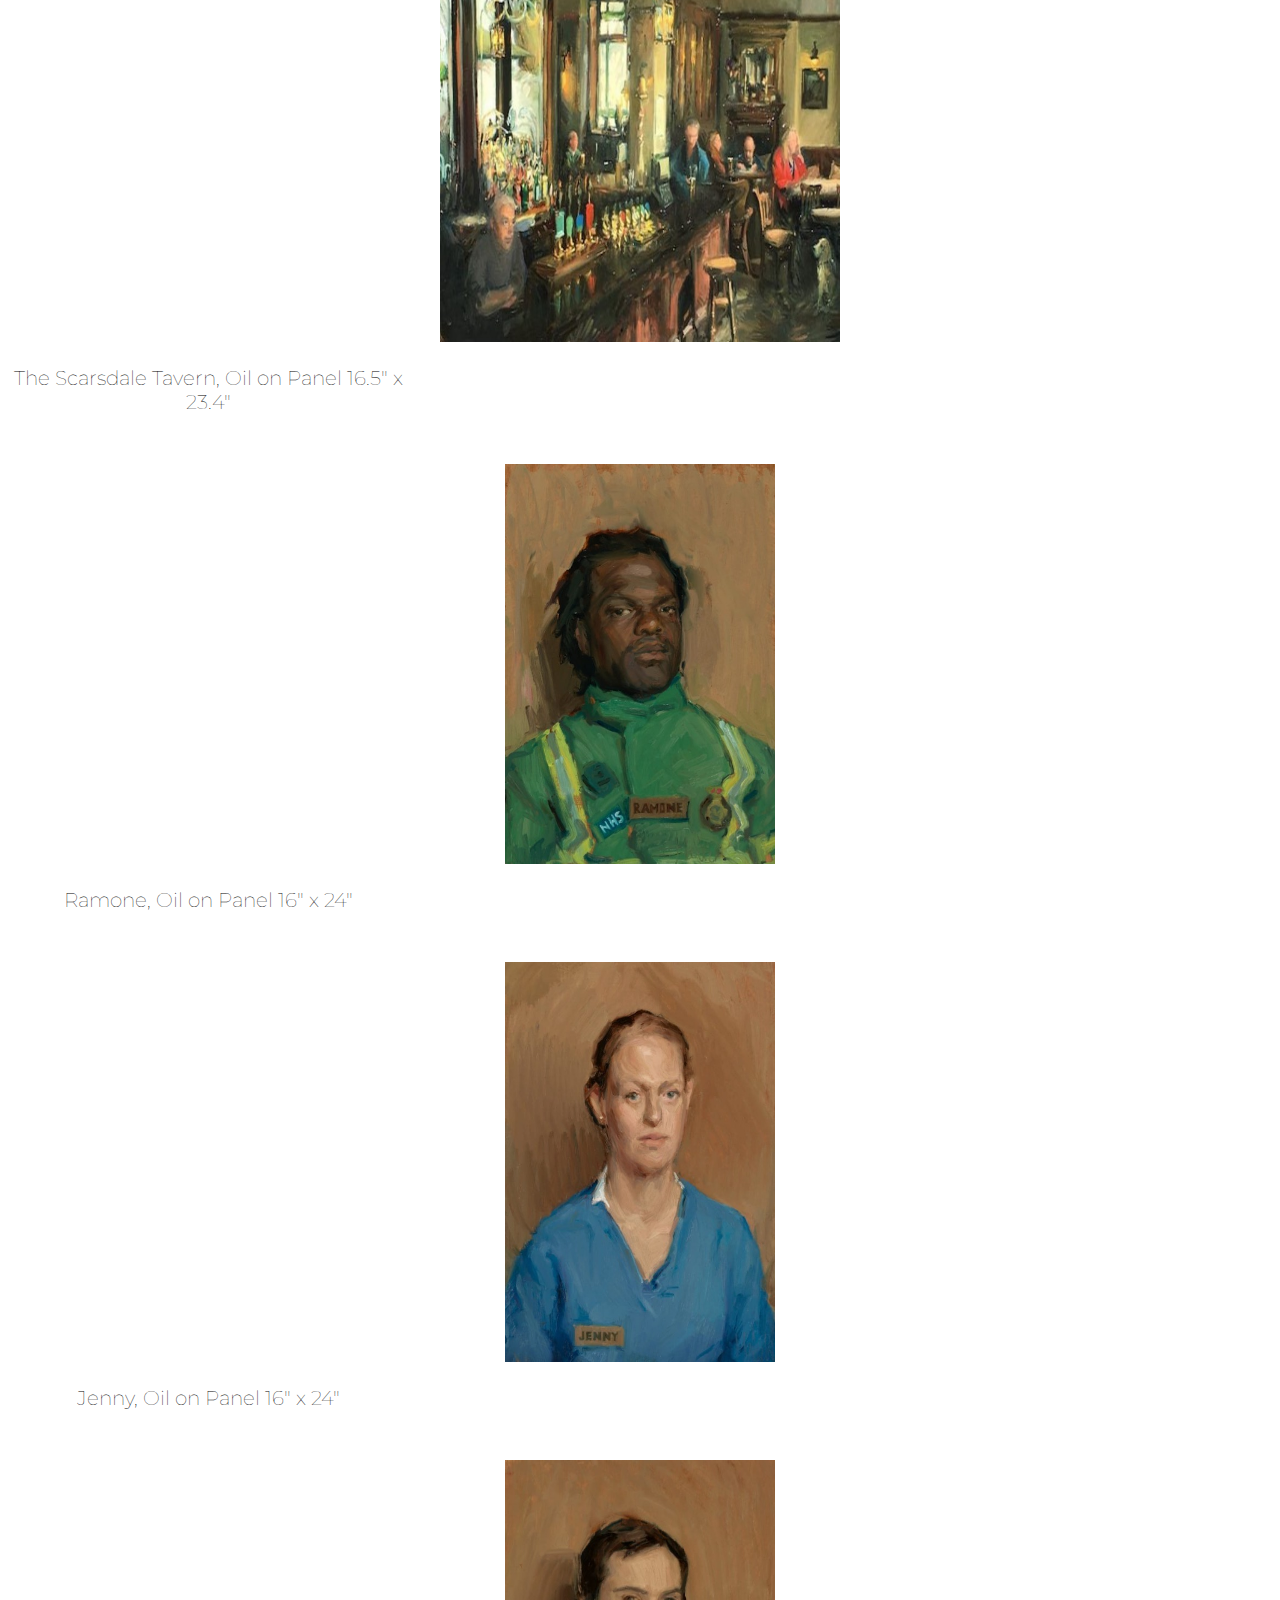
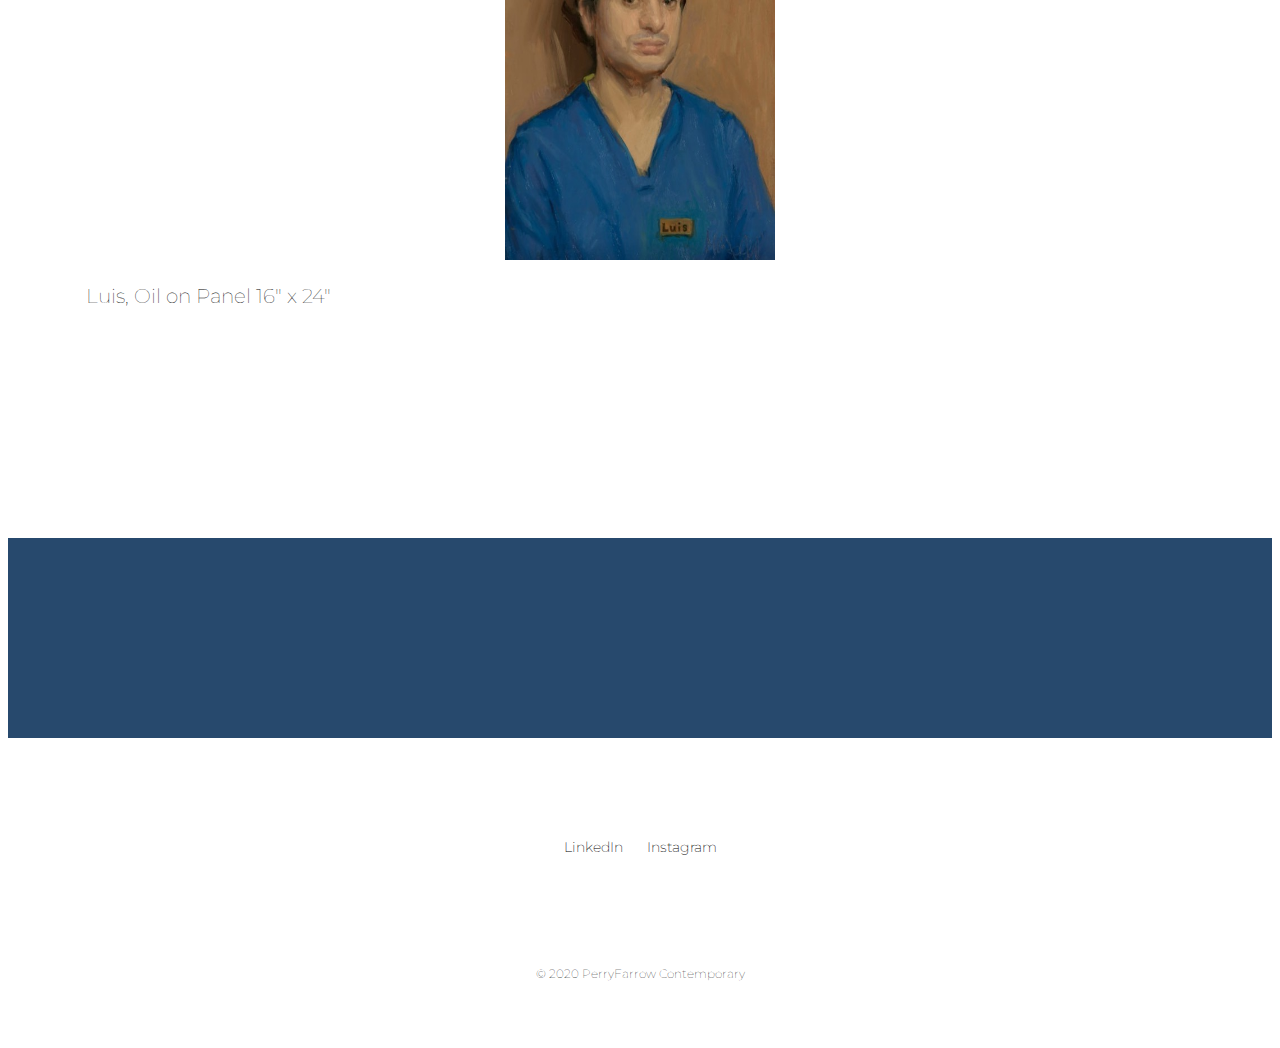
<file: Max.html>
<!DOCTYPE html>
<html lang="en" dir="ltr">

<head>
  <meta charset="utf-8">
  <meta name="viewport" content="width=device-width, initial-scale=1, shrink-to-fit=no">
  <link rel="stylesheet" href="https://stackpath.bootstrapcdn.com/bootstrap/4.5.0/css/bootstrap.min.css" integrity="sha384-9aIt2nRpC12Uk9gS9baDl411NQApFmC26EwAOH8WgZl5MYYxFfc+NcPb1dKGj7Sk" crossorigin="anonymous">
  <link rel="stylesheet" href="style.css">
  <link href="https://fonts.googleapis.com/css2?family=Cinzel&family=Montserrat:wght@100;200;300;500&family=Playfair+Display:wght@700&display=swap" rel="stylesheet">

  <script src="https://code.jquery.com/jquery-3.5.1.slim.min.js" integrity="sha384-DfXdz2htPH0lsSSs5nCTpuj/zy4C+OGpamoFVy38MVBnE+IbbVYUew+OrCXaRkfj" crossorigin="anonymous"></script>
  <script src="https://cdn.jsdelivr.net/npm/popper.js@1.16.0/dist/umd/popper.min.js" integrity="sha384-Q6E9RHvbIyZFJoft+2mJbHaEWldlvI9IOYy5n3zV9zzTtmI3UksdQRVvoxMfooAo" crossorigin="anonymous"></script>
  <script src="https://stackpath.bootstrapcdn.com/bootstrap/4.5.0/js/bootstrap.min.js" integrity="sha384-OgVRvuATP1z7JjHLkuOU7Xw704+h835Lr+6QL9UvYjZE3Ipu6Tp75j7Bh/kR0JKI" crossorigin="anonymous"></script>
  <title>Max Denison-Pender</title>
  <link rel="icon" href="images/nathanFavicon.ico">
</head>

<body>

  <section id="title">

    <nav class="navbar navbar-expand-lg navbar-dark">
      <a class="navbar-brand" href="index.html"><span class="Perry">Perry</span>Farrow</a>


      <button class="navbar-toggler" type="button" data-toggle="collapse" data-target="#navbarTogglerDemo01" aria-controls="navbarTogglerDemo01" aria-expanded="false" aria-label="Toggle navigation">
        <span class="navbar-toggler-icon"></span>
      </button>
      <div class="collapse navbar-collapse" id="navbarTogglerDemo01">
        <ul class="navbar-nav ml-auto">
          <li class="nav-item">
            <a class="nav-link" href="Artists.html">Artists</a>
          </li>
          <li class="nav-item">
            <a class="nav-link" href="About.html">About</a>
          </li>
          <li class="nav-item">
            <a class="nav-link" href="">Contact</a>
          </li>
        </ul>

      </div>

    </nav>

    <hr>
  </section>

  <div class="About-Us-page">
    <h5>Max Denison-Pender</h5>
    <p class="about-us-text">Studying under the tutelage o a direct descendant of Joan Miro Max honed his skill and techniques in Barcelona before moving to London. He has since been the recipient of the NADFAS Young Artist of the year in 2017.

From there Max has gone on to achieve honours such as being the first artist in 20 years to gain access to paint number 10 Downing Street and being appointed Artist in Residence for Team GB at the 2020 Tokyo Olympics.

An ‘en plein air’ artist Max is often in situ on the streets of London, allowing bis bold brushwork and painterly aesthetic to be influenced directly from life.

  </p>

  </div>

  <div class="row">
    <div class="Artist-photo thumbnail1" class="col-lg-4 col-md-6">
      <img class="max-img-artist1" src="images/Max2.JPG" alt="London Pub Painting">
      <h3 class="artist-text">The Uxbridge Arms, Oil on Panel 12" x 8"</h3>

    </div>
    <div class="Artist-photo thumbnail1" class="col-lg-4 col-md-6">
      <img class="dr-michael-artist1" src="images/Max1.JPG" alt="Boxing Gym Painting">
      <h3 class="artist-text">Sparring, Oil on Panel</h3>

    </div>
    <div class="Artist-photo thumbnail1" class="col-lg-4 col-md-6">
      <img class="james-img-artist1" src="images/PubScene1.JPG" alt="Pub Scene Painting">
      <h3 class="artist-text">The Scarsdale Tavern, Oil on Panel 16.5" x 23.4"</h3>

    </div>
    <div class="Artist-photo" class="col-lg-4 col-md-6">
      <img class="KeyWorker1" src="images/KeyWorker1.jpg" alt="Key Worker Painting">
      <h3 class="artist-text">Ramone, Oil on Panel 16" x 24"</h3>

    </div>
    <div class="Artist-photo" class="col-lg-4 col-md-6">
      <img class="KeyWorker2" src="images/KeyWorker2.JPG" alt="Key Worker Painting">
      <h3 class="artist-text">Jenny, Oil on Panel 16" x 24"</h3>

    </div>
    <div class="Artist-photo" class="col-lg-4 col-md-6">
      <img class="KeyWorker3" src="images/KeyWorker3.JPG" alt="Key Worker Painting ">
      <h3 class="artist-text">Luis, Oil on Panel 16" x 24"</h3>

    </div>

  </div>

  <div class="bottom-blue-box">

  </div>

  <section id="Footer">

    <div class="bottom-container">
      <a class="footer-link" href="https://www.linkedin.com/in/nathan-perryfcbt/">LinkedIn</a>
      <a class="footer-link" href="">Instagram</a>
      <div class="copyright-container">
        <p class="copyright"> © 2020 PerryFarrow Contemporary</p>
      </div>


    </div>

  </section>

</body>

</html>
</file>
<file: style.css>
/****************** Header **********************/

.navbar-brand{
  font-family: 'Cinzel', serif;
  font-size: 2.25rem;
  margin-left: 20px;
  padding-top: 20px;
}

.Perry{
  font-family:'Montserrat', sans-serif;
  font-weight: 200;
  font-size: 2.25rem;
  padding-top: 20px;
}

#navbarTogglerDemo01{
  margin-right: 20px;
  padding-top: 20px;
}

/************************ Carousel *******************/

.carousel-size{
  width: 1000px;
  height: 600px;
}

.carousel-inner{
  width: 100%;
  height: 600px;
}

.row{
  margin: 40px auto;
  justify-content: center;
  padding-bottom: 30px;
}

hr{
  border-top: 1px solid white;
  width: 95%;
  padding-bottom: 30px;
}

/*********************** About Us Section***************/

.about-Container{
  height: 400px;
  position: relative;
}

.about-us-text{
  color: black;
  font-family: 'Montserrat' , sans-serif;
  font-size: 1vw;
  line-height: 1.5;
  font-weight: 300;
  text-align: left;
}

.about{
  padding: 10% 10%;
  position: relative;
  display: inline-block;
  vertical-align: middle;

}

.About-Us-page{
  margin: 50px 100px;
  line-height: 1.5;
}


/************************ Featured Artists *****************/

#Featured-Artists{
  background-color: #27496d;
}


a{
  font-family: 'Montserrat', sans-serif;
  text-decoration: none;
  color: white;
  margin: 0 10px;
}

p{
  color: white;
}

h3{
  font-family: 'Montserrat', sans-serif;
  font-weight: 100;
  font-size: 1.25rem;
  margin-top: 20px;
  color: white;
  text-align: center
}

h4{
  color: black;
  font-family: 'Montserrat' , sans-serif;
  font-size: 2.25rem;
  padding: 50px 0 20px;
  font-weight: 200;
  margin-left: 0;
  text-align: center;
}

h5{
  color: black;
  font-family: 'Montserrat', sans-serif;
  font-size: 2.25rem;
  padding-bottom: 20px;
  font-weight: 200;
  margin-left: 0;
}


#title{
  background-color: #27496d;
  padding-bottom: 20px;
}

/* Images */

.max-img-artist1{
  height: 400px;
  width: 400px;
}

.dr-michael-artist1{
  height: 400px;
  width: 400px;
}

.james-img-artist1{
  height: 400px;
  width: 400px;
}

.max-img-artist{
  height: 300px;
  width: 300px;
  margin: 20px;

}

.james-img-artist{
  height: 300px;
  width: 300px;
  margin: 20px;

}

.dr-michael-artist{
  height: 300px;
  width: 300px;
  margin: 20px;

}

.KeyWorker1{
  height: 400px;
  width: 270px;
}

.KeyWorker2{
  height: 400px;
  width: 270px;
}

.KeyWorker3{
  height: 400px;
  width: 270px;
}

.title-text{
  display: block;
  text-align: center;
  position: absolute;
}

.big-image1{
  width: 800px;
  height: 500px;
  margin: 50px 50px 50px;
}

.artist-text{
  color: black;
  max-width: 400px;
}

.Artist-photo{
  text-align: center;
  margin: 50px auto;
}

.thumbnail :hover {
    position: absolute;
    width:550px;
    height:550px;
    display:block;
    z-index:1;
  }

  .thumbnail1 :hover{
    position: absolute;
    width:650px;
    height:450px;
    display:block;
    z-index:1;
  }

  .thumbnail2 :hover{
    position: absolute;
    width:550px;
    height:675px;
    display:block;
    z-index:1;
  }


/* Contact-page */

.nathan-img{
  margin-top: 50px;
}

.nathan-pic{
  display: block;
  border-radius: 50%;
  margin: auto;
  padding-top: 50px;
  padding-bottom: 50px;
}

.contact-container{
  padding: 2% 10%;
  margin-bottom: 30px;
  position: relative;
  display: inline-block;
  vertical-align: middle;
}

.bottom-blue-box{
  height: 200px;
  background-color: #27496d;
  margin-top: 150px;
}

.form-container{
  margin-left: 150px;
  margin-right: 150px;

}

/* Footer */

.bottom-container{
  height: 200px;
  text-align: center;
  margin-top: 100px;
  margin-bottom: 10px;
}

.copyright-container{
  margin: 50px auto;
  left: 0;
  bottom: 0;
  text-align: center;
}

.footer-link{
  color: black;
  padding-top: 80px;
  font-family: 'Montserrat', sans-serif;
  font-weight: 200;
  font-size: 0.875rem;
}

.copyright{
  color: black;
  padding-top: 60px;
  font-family: 'Montserrat', sans-serif;
  font-weight: 100;
  font-size: 0.75rem;
}

.link{
  color: #27496d;
}
</file>
